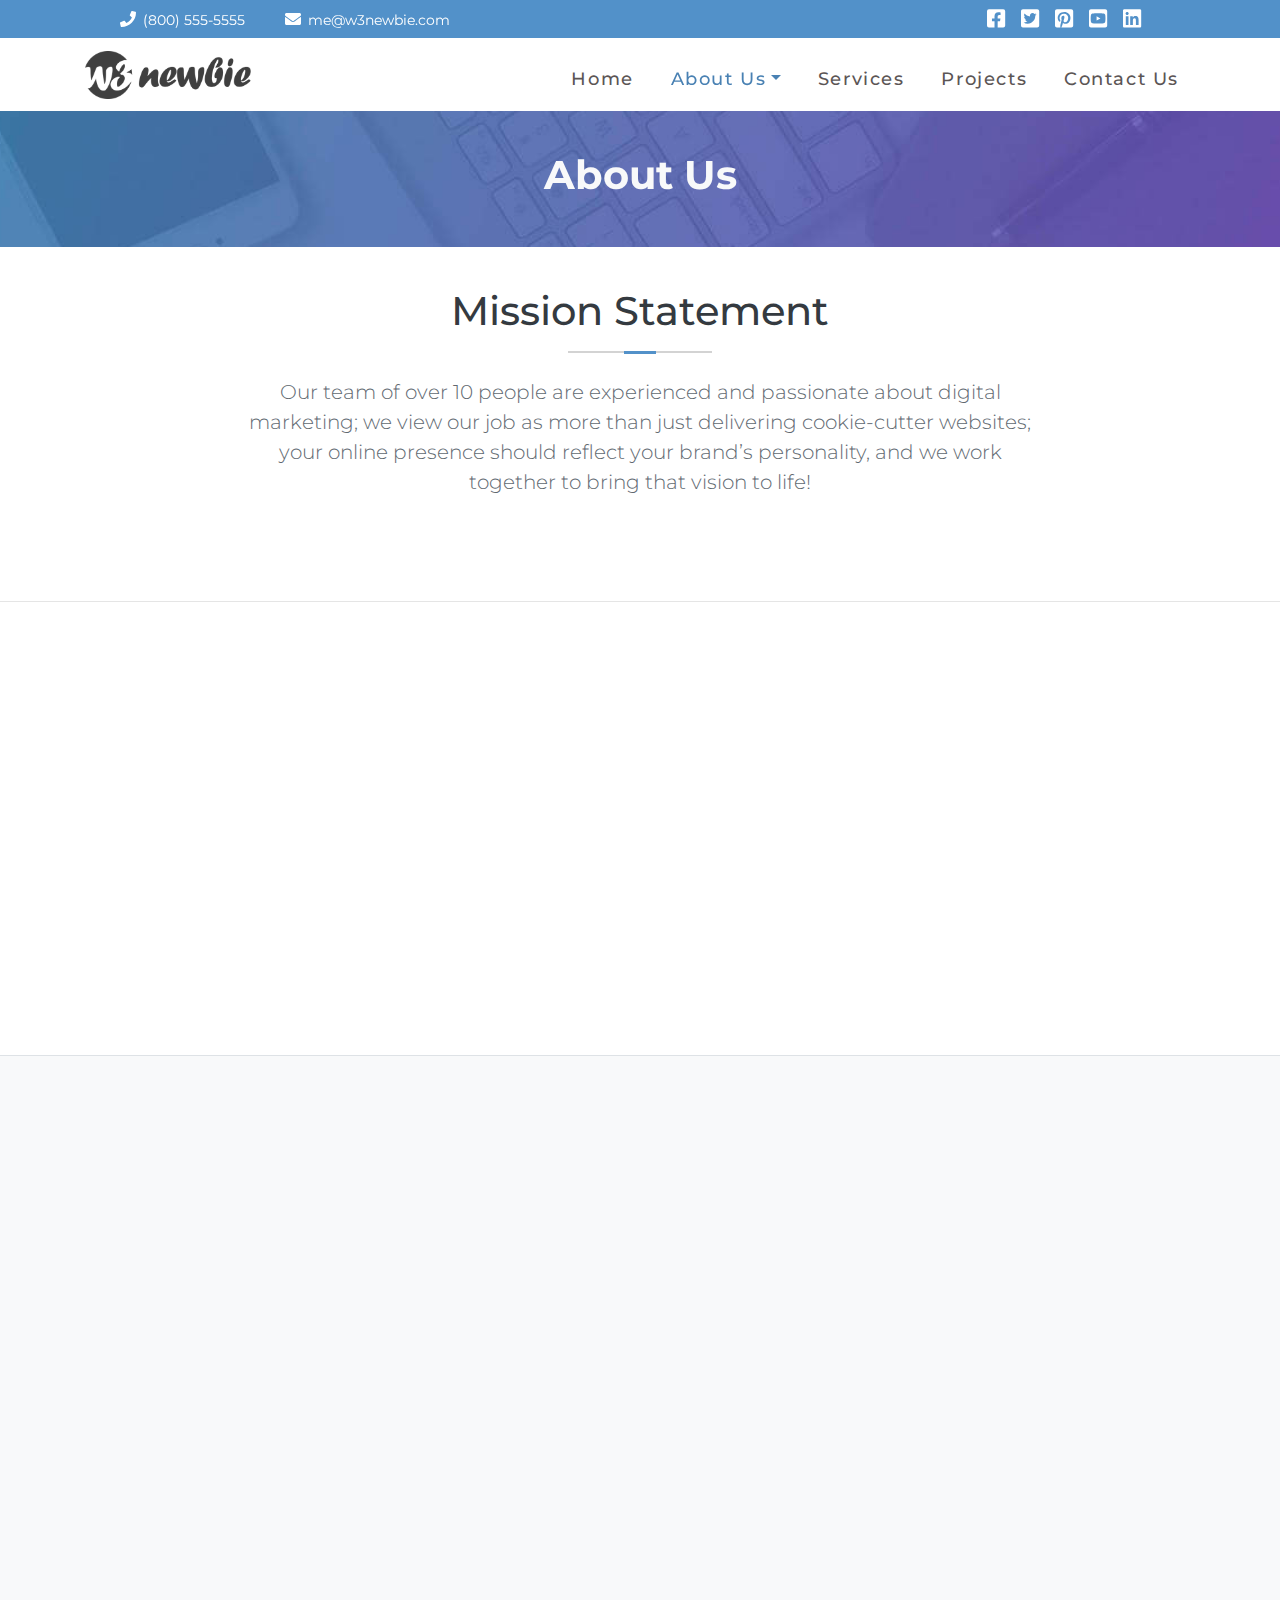
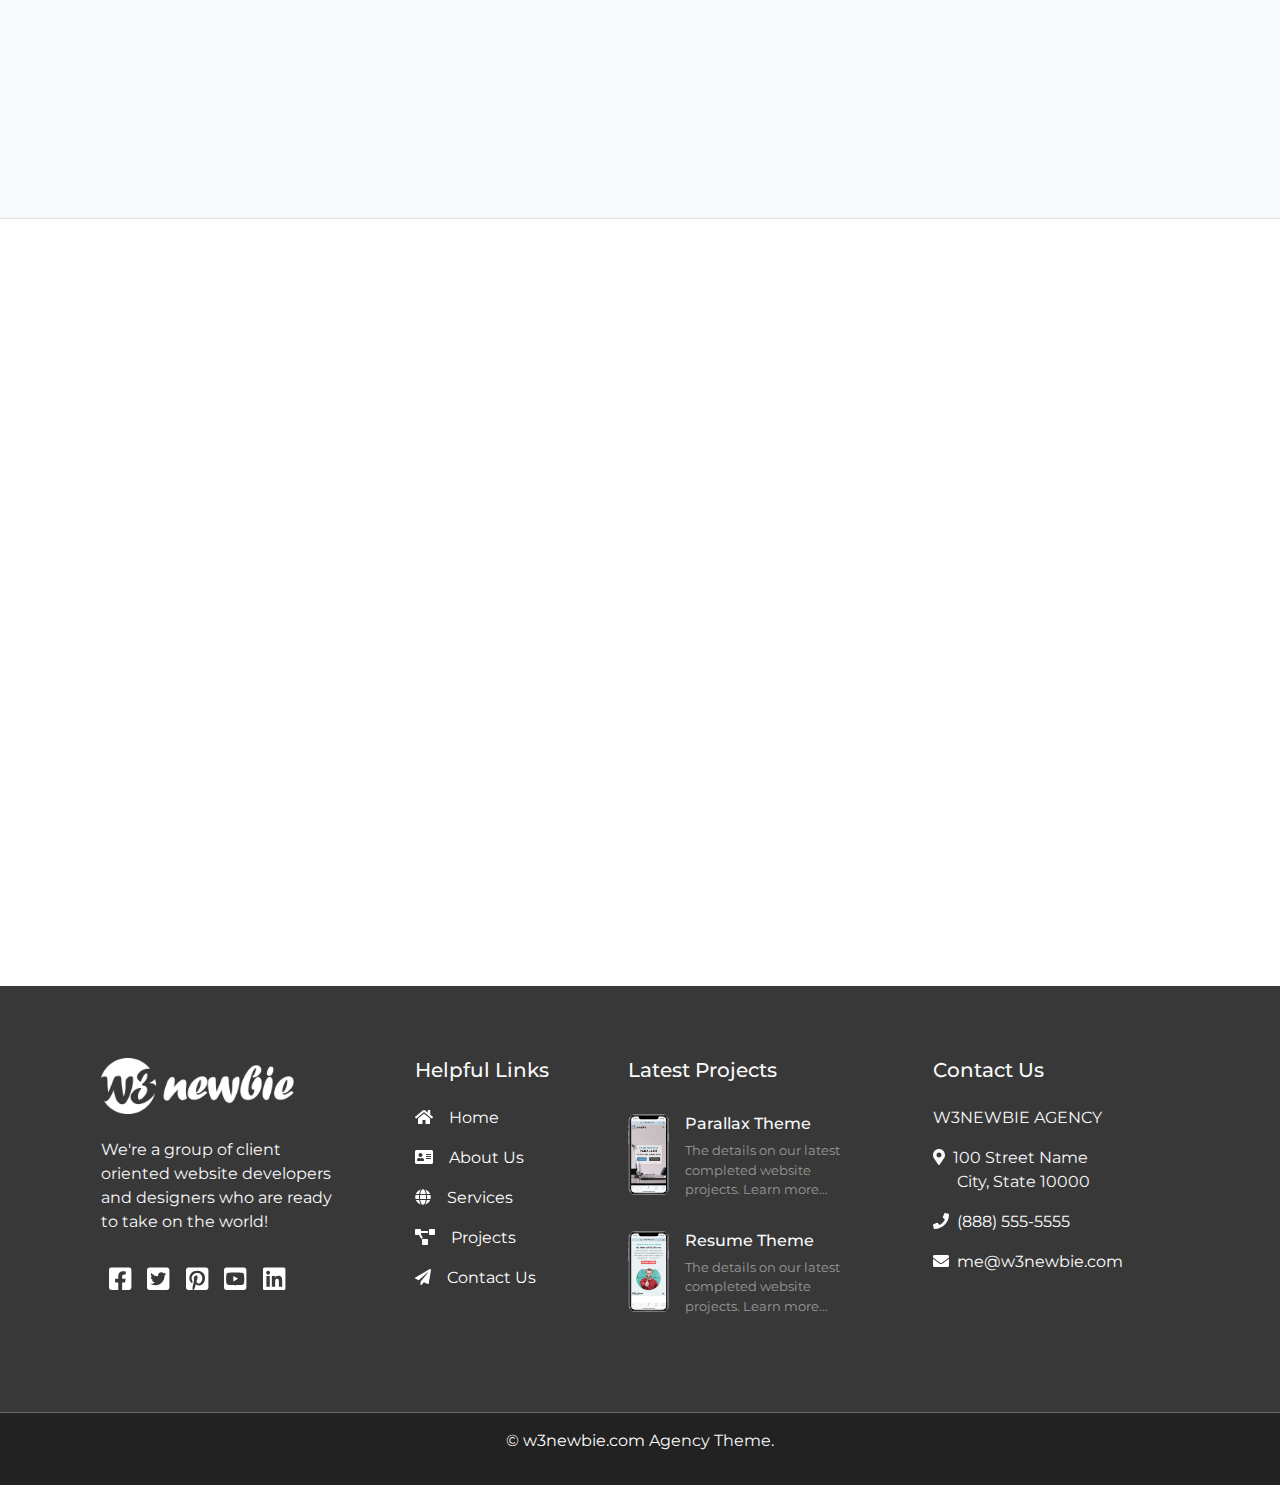
<file: about.html>
<!DOCTYPE html>
<html lang="en">
<head>
	<meta charset="UTF-8">
	<meta name="viewport" content="width=device-width, initial-scale=1.0, viewport-fit=cover">
   <meta http-equiv="X-UA-Compatible" content="ie=edge">
	<title>About Us | The Agency Theme</title>
	<meta name="description" content="">
	<meta name="keywords" content="">
	<meta name="author" content="w3newbie.com">
	<link rel="shortcut icon" href="img/logos/favicon.ico">
	<!-- Bootstrap CSS -->
	<link rel="stylesheet" href="css/bootstrap.min.css">
	<!-- Style CSS -->
	<link rel="stylesheet" href="css/style.css">
	<!-- Animate.css -->
	<link rel="stylesheet" href="css/animate.min.css">
	<!-- Owl Carousel Min-->
	<link rel="stylesheet" href="css/owl.carousel.min.css">
	<!-- Magnific Popup -->
	<link rel="stylesheet" href="css/magnific-popup.min.css">
	<!-- Google Fonts https://fonts.google.com/ "%7C" replaces "|" for w3c validation -->
	<link href="https://fonts.googleapis.com/css?family=Montserrat:300,400,500,700&display=swap" rel="stylesheet">
</head>
<body>

	<!-- Start Header -->
	<header id="home"> <!-- sticky-top fixed-top -->
		<!-- Top Bar -->
		<div class="top-bar">
			<div class="container">
				<div class="row">

					<div class="d-none d-sm-block col-sm-5 col-md-4 col-lg-3 col-xl-2 text-center">
						<a href="tel:+18885555555">
							<i class="fas fa-phone"></i>
							<p>(800) 555-5555</p>
						</a>
					</div>

					<div class="d-none d-md-block col-md-4 col-lg-3 col-xl-2 text-center">
						<a href="mailto:me@w3newbie.com">
							<i class="fas fa-envelope"></i>
							<p>me@w3newbie.com</p>
						</a>
					</div>

					<div class="d-none d-lg-block col-lg-3 col-xl-5">
					</div>

					<div class="col-sm-6 col-md-4 col-lg-3 col-xl-3">
						<div class="social-wrap mx-auto">
							<ul class="social">
								<li><a href="https://facebook.com/w3newbie/" target="_blank"><i class="fab fa-facebook-square"></i></a></li>
								<li><a href="https://twitter.com/drewoncue" target="_blank"><i class="fab fa-twitter-square"></i></a></li>
								<li><a href="https://pinterest.com/w3newbie/" target="_blank"><i class="fab fa-pinterest-square"></i></a></li>
								<li><a href="https://youtube.com/drewoncue" target="_blank"><i class="fab fa-youtube-square"></i></a></li>
								<li><a href="https://linkedin.com" target="_blank"><i class="fab fa-linkedin"></i></a></li>
							</ul>
						</div>
					</div>

				</div> <!-- End Row -->
			</div> <!-- End Container -->
		</div> <!-- End Top Bar -->

		<!--- Navigation -->
		<nav class="navbar navbar-expand-lg">
			<div class="container">
		
				<a class="navbar-brand" href="index.html"><img src="img/logos/logo.png" alt=""></a>
		
				<button class="navbar-toggler" type="button" data-toggle="collapse" data-target="#navbarResponsive">
					<span class="custom-toggler-icon"><i class="fas fa-bars"></i></span>
				</button>
		
				<div class="collapse navbar-collapse" id="navbarResponsive">
					<ul class="navbar-nav ml-auto">
		
						<li class="nav-item">
							<a class="nav-link" href="index.html">Home</a>
						</li>
		
						<li class="nav-item dropdown">
							<a class="nav-link active dropdown-toggle" data-toggle="dropdown" href="about.html" id="dropdown1" aria-haspopup="true" aria-expanded="false">About Us</a>
							<ul class="first dropdown-menu" aria-labelledby="dropdown1">
								<li><a class="dropdown-item" href="blog.html">Our Blog</a></li>
								<li><a class="dropdown-item" href="#">Link 2</a></li>
								<li class="dropdown-submenu">
									<a id="dropdownMenu2" href="#" role="button" data-toggle="dropdown" aria-haspopup="true" aria-expanded="false" class="dropdown-item dropdown-toggle">Link 3</a>
									<ul aria-labelledby="dropdownMenu2" class="dropdown-menu border-0">
											<li>
												<a tabindex="-1" href="#" class="dropdown-item">Link 4</a>
											</li>
									</ul>
								</li>
							</ul>
						</li>
		
						<li class="nav-item">
							<a class="nav-link" href="services.html">Services</a>
						</li>
		
						<li class="nav-item">
							<a class="nav-link" href="projects.html">Projects</a>
						</li>
		
						<li class="nav-item">
							<a class="nav-link" href="contact.html">Contact Us</a>
						</li>
		
					</ul>
				</div> <!-- End Collapse -->
		
			</div> <!-- End Container -->
		</nav> <!-- End Navigation -->

	</header> <!-- End Header -->

	<!--- Start Fixed Background IMG -->
	<div class="fixed-background">
		<div class="row fixed-breadcrumbs text-light py-1 py-md-4">

			<!---Start Animation -->
			<div class="container">
				<div class="os-animation" data-animation="animate__animated animate__fadeInUp">
					<div class="row text-center justify-content-center light-text">
						<div class="col-md-10 col-lg-8 col-xl-7">
							<h1 class="font-weight-bold">About Us</h1>
						</div>
					</div>
				</div>
			</div>
			<!--- End Animation -->

		</div> <!--- End Row Fixed -->

		<div class="fixed-wrap">
			<div id="fixed" class="bread about">
			</div>
		</div>

	</div> <!--- End Fixed Background -->

	<!-- Start Main Wrapper -->
	<div class="main-wrapper">

		<!--- Mission Statement Title -->
		<div class="container py-4">
			<div class="os-animation" data-animation="animate__animated animate__fadeInUp">
				<div class="row text-center justify-content-center">

					<div class="col-lg-10 col-xl-9">
						<h1 class="text-dark">Mission Statement</h1>
						<div class="title-underline"></div>
						<p class="lead">Our team of over 10 people are experienced and passionate about digital marketing; we view our job as more than just delivering cookie-cutter websites; your online presence should reflect your brand’s personality, and we work together to bring that vision to life!</p>
					</div>

				</div> <!-- End Row -->
			</div> <!-- End Animation -->
		</div> <!--- End Container -->

		<hr class="mt-5 mb-5">

		<!--- Start Container -->
		<div class="container mt-2 mb-4">
			<div class="row justify-content-center">

				<div class="col-lg-10 col-xl-5 my-auto">
					<div class="os-animation" data-animation="animate__animated animate__fadeInLeft">
						<h6 class="text-blue text-uppercase mb-3">The w3newbie Agency</h6>
						<h1 class="text-dark font-weight-bold mb-3">Our Humble Story</h1>
						<p class="mb-4">At our core is a collection of design and development solutions that represent everything your business needs to compete in the modern marketplace.</p>
						<p class="mb-4">At our core is a collection of design and development solutions.</p>
						<a class="btn btn-green btn-lg" href="projects.html">See Our Projects</a>
					</div>
				</div>

				<div class="col-lg-10 col-xl-7 px-0 p-lg-3">
					<div class="os-animation" data-animation="animate__animated animate__fadeInRight">
						<div class="wrapper-tube">
							<div class="embed-responsive embed-responsive-16by9">
								<iframe class="embed-responsive-item" src="https://www.youtube.com/embed/_DTFH4UPIfU" allowfullscreen></iframe>
							</div>
						</div>
					</div>
				</div>

			</div> <!--- End Row -->
		</div><!--- End Container -->

		<!-- Start BG Light -->
		<div class="bg-light pt-2 pb-2 border-top border-bottom">
			<!---Start Services Title -->
			<div class="container mt-5 mt-3">
				<div class="os-animation" data-animation="animate__animated animate__fadeInUp">
					<div class="row text-center justify-content-center">

						<div class="col-lg-10 col-xl-9">
							<h3 class="text-dark">Meet The Team</h3>
							<div class="title-underline"></div>
							<p class="lead">Get to know our super hero team members and what makes our developers and designers tick!</p>
						</div>

					</div> <!-- End Row -->
				</div> <!-- End Animation -->
			</div> <!--- End Container -->

			<!-- Start Logo Carousel -->
			<div id="team-carousel">
				<div class="container mt-2 text-center">
					<div class="os-animation" data-animation="animate__animated animate__fadeInUp">
						<div class="carousel-wrap">
							<div class="owl-carousel">

								<div class="item card text-center">
									<div class="row">
										<div class="col-md-6 my-auto">
											<img src="img/about/team-1.jpg" class="card-img" alt="#">
										</div>
										<div class="col-md-6">
											<div class="card-body">
												<h5 class="text-dark font-weight-bold">Jess Oliver</h5>
												<p class="text-blue font-weight-bold">Founder, CEO</p>
												<p>12 Year Experience</p>
												<p>Has a dog named Bingo that loves swimming pools.</p>
												<a href="https://facebook.com/w3newbie/" target="_blank"><i class="fab fa-facebook-f"></i></a>
												<a href="https://twitter.com/drewoncue" target="_blank"><i class="fab fa-twitter"></i></a>
												<a href="https://instagram.com/drew_ryan_/" target="_blank"><i class="fab fa-instagram"></i></a>
												<a href="https://linkedin.com" target="_blank"><i class="fab fa-linkedin"></i></a>
											</div>
										</div>
									</div>
								</div>

								<div class="card text-center">
									<div class="row">
										<div class="col-md-6 my-auto">
											<img src="img/about/team-2.jpg" class="card-img" alt="#">
										</div>
										<div class="col-md-6">
											<div class="card-body">
												<h5 class="text-dark font-weight-bold">Harold Slater</h5>
												<p class="text-blue font-weight-bold">Account Executive</p>
												<p>10 Year Experience</p>
												<p>Has a cat named Muffin that hates swimming pools.</p>
												<a href="https://facebook.com/w3newbie/" target="_blank"><i class="fab fa-facebook-f"></i></a>
												<a href="https://twitter.com/drewoncue" target="_blank"><i class="fab fa-twitter"></i></a>
												<a href="https://instagram.com/drew_ryan_/" target="_blank"><i class="fab fa-instagram"></i></a>
												<a href="https://linkedin.com" target="_blank"><i class="fab fa-linkedin"></i></a>
											</div>
										</div>
									</div>
								</div>

								<div class="card text-center">
									<div class="row">
										<div class="col-md-6 my-auto">
											<img src="img/about/team-3.jpg" class="card-img" alt="#">
										</div>
										<div class="col-md-6">
											<div class="card-body">
												<h5 class="text-dark font-weight-bold">Gabby Good</h5>
												<p class="text-blue font-weight-bold">Web Developer</p>
												<p>8 Year Experience</p>
												<p>Has a squirrel named Sandy that deep sea dives.</p>
												<a href="https://facebook.com/w3newbie/" target="_blank"><i class="fab fa-facebook-f"></i></a>
												<a href="https://twitter.com/drewoncue" target="_blank"><i class="fab fa-twitter"></i></a>
												<a href="https://instagram.com/drew_ryan_/" target="_blank"><i class="fab fa-instagram"></i></a>
												<a href="https://linkedin.com" target="_blank"><i class="fab fa-linkedin"></i></a>
											</div>
										</div>
									</div>
								</div>

								<div class="card text-center">
									<div class="row">
										<div class="col-md-6 my-auto">
											<img src="img/about/team-4.jpg" class="card-img" alt="#">
										</div>
										<div class="col-md-6">
											<div class="card-body">
												<h5 class="text-dark font-weight-bold">Ronny Lamb</h5>
												<p class="text-blue font-weight-bold">SEO Specialist</p>
												<p>6 Year Experience</p>
												<p>Has a turtle named Franklin that rides a BMX.</p>
												<a href="https://facebook.com/w3newbie/" target="_blank"><i class="fab fa-facebook-f"></i></a>
												<a href="https://twitter.com/drewoncue" target="_blank"><i class="fab fa-twitter"></i></a>
												<a href="https://instagram.com/drew_ryan_/" target="_blank"><i class="fab fa-instagram"></i></a>
												<a href="https://linkedin.com" target="_blank"><i class="fab fa-linkedin"></i></a>
											</div>
										</div>
									</div>
								</div>


							</div> <!--- End Owl Carousel -->
						</div> <!--- End Carousel Wrap -->
					</div> <!-- End Animation -->
				</div> <!--- End Container -->
			</div> <!--- End Team Carousel -->
		</div> <!-- End BG Light -->

		<div class="container mt-5 mt-3">
			<div class="os-animation" data-animation="animate__animated animate__fadeInUp">
				<div class="row text-center justify-content-center">

					<div class="col-lg-10 col-xl-9">
						<h3 class="text-dark">Our Latest Blog Posts</h3>
						<div class="title-underline"></div>
					</div>

				</div> <!-- End Row -->
			</div> <!-- End Animation -->
		</div> <!--- End Container -->

		<!-- Start Blog Posts Two Column Section -->
		<div class="container pb-2">
			<div class="os-animation" data-animation="animate__animated animate__fadeInUp">
				<div class="row pt-2">

					<div class="col-lg-7">

						<div class="row pb-3">
							<h4 class="text-dark">Who Impressed At Bring Your Dog To Work Day</h4>
							<div class="col-sm-6">
									<a class="opacity" href="#"><img src="img/about/dog.jpg" alt=""></a>
							</div>
							<div class="col-sm-6">
								<p class="text-blue">September 30th, 2020</p>
								<p class="text-justify">Bring your dog to work day is a corporate ball to us and we rated the best dressed...</p>
								<a class="btn btn-blue btn-sm float-right mt-0" href="blog.html">Read More...</a>
							</div>
						</div>

						<div class="row pb-3">
							<h4 class="text-dark">What We Learned At The Company Beach Week</h4>
							<div class="col-sm-6">
								<a class="opacity" href="#"><img src="img/about/beach.jpg" alt=""></a>
							</div>
							<div class="col-sm-6">
								<p class="text-blue">August 25th, 2020</p>
								<p class="text-justify">How much can you learn about helping customers while spending time on the beach? Let's find out...</p>
								<a class="btn btn-blue btn-sm float-right mt-0" href="blog.html">Read More...</a>
							</div>
						</div>

					</div>

					<div class="col-lg-5">
						<h4 class="text-dark">Video: The Best Design Agency?</h4>
						<a class="opacity" href="blog.html"><img src="img/about/agency.jpg" alt="#"></a>
						<p class="text-blue pt-3">June 23rd, 2020</p>
						<p>Are we the best design agency in the tr-state area? We took a poll with our customers recently that have worked with other agencies to find the answer to our question...</p>
						<a class="btn btn-outline-dark btn-sm float-right mt-0" href="blog.html">Read More...</a>
					</div>

				</div> <!-- End Row -->
			</div> <!-- End Animation -->
		</div> <!-- End Blog Posts Two Column Section -->

	</div><!-- End Main Wrapper -->

	<!-- Start Footer -->
	<footer>
		<div class="container">
			<div class="row text-light pt-3 justify-content-between">

				<div class="col-md-5 col-lg-3">
					<img class="logo" src="img/logos/logo-white.png" alt="">
					<p>We're a group of client oriented website developers and designers who are ready to take on the world!</p>
					<div class="footer-social-wrap float-left pt-3">
						<ul class="social">
							<li><a href="https://facebook.com/w3newbie/" target="_blank"><i class="fab fa-facebook-square"></i></a></li>
							<li><a href="https://twitter.com/drewoncue" target="_blank"><i class="fab fa-twitter-square"></i></a></li>
							<li><a href="https://pinterest.com/w3newbie/" target="_blank"><i class="fab fa-pinterest-square"></i></a></li>
							<li><a href="https://youtube.com/drewoncue" target="_blank"><i class="fab fa-youtube-square"></i></a></li>
							<li><a href="https://linkedin.com" target="_blank"><i class="fab fa-linkedin"></i></a></li>
						</ul>
					</div>
				</div>

				<div class="col-md-5 col-lg-2 mt-md-4 ml-md-2 social text-md-right text-lg-left">
					<h5 class="pb-3">Helpful Links</h5>
					<p class="footer-links"><a href="index.html"><i class="fas fa-home mr-3"></i>Home</a></p>
					<p class="footer-links"><a href="about.html"><i class="fas fa-address-card mr-3"></i>About Us</a></p>
					<p class="footer-links"><a href="services.html"><i class="fas fa-globe mr-3"></i>Services</a></p>
					<p class="footer-links"><a href="projects.html"><i class="fas fa-project-diagram mr-3"></i>Projects</a></p>
					<p class="footer-links"><a href="contact.html"><i class="fas fa-paper-plane mr-3"></i>Contact Us</a></p>
				</div>

				<div class="col-md-5 col-lg-3 mt-md-4">
					<h5 class="pb-2">Latest Projects</h5>
					<div class="row footer-projects">
						<div class="col-2 mx-auto px-0">
							<img src="img/projects/parallax-iphone.png" alt="">
						</div>
						<div class="col-10 mb-0 pb-0">
							<h6>Parallax Theme</h6>
							<a href="projects.html"><p>The details on our latest completed website projects. Learn more...</p></a>
						</div>
					</div>
					<div class="row footer-projects">
						<div class="col-2 mx-auto px-0">
							<img src="img/projects/resume-iphone.png" alt="">
						</div>
						<div class="col-10">
							<h6>Resume Theme</h6>
							<a href="projects.html"><p>The details on our latest completed website projects. Learn more...</p></a>
						</div>
					</div>
				</div>

				<div class="col-md-5 col-lg-3 mt-md-4 text-md-right text-lg-left">
					<h5 class="pb-3">Contact Us</h5>
					<p class="text-uppercase">w3newbie Agency</p>
					<p><i class="fas fa-map-marker-alt mr-2"></i>100 Street Name<br/>
						<span class="ml-4"> City, State 10000</span></p>
					<p><a href="tel:+18885555555"><i class="fas fa-phone mr-2"></i>(888) 555-5555</a></p>
					<p><a href="mailto:me@w3newbie.com"><i class="fas fa-envelope mr-2"></i>me@w3newbie.com</a></p>
				</div>

			</div> <!--- End Row -->
		</div> <!-- End Container -->
	</footer> <!--- End Footer -->

	<!-- Start Socket -->
	<div class="socket text-light text-center py-3">
		<p class="">&copy; <a href="https://w3newbie.com" target="_blank">w3newbie.com</a> Agency Theme.</p>
	</div>
	<!-- End Socket -->

	<!--- Top Scroll -->
	<a href="#home" class="top-scroll">
		<i class="fas fa-angle-up"></i>
	</a>
	<!--- End Top Scroll -->

	<!--- Script Source Files -->

	<!-- jQuery -->
	<script src="js/jquery-3.5.1.min.js"></script>
	<!-- Bootstrap JS -->
	<script src="js/bootstrap.min.js"></script>
	<!-- Popper JS -->
	<script src="js/popper.min.js"></script>
	<!-- Font Awesome -->
	<script src="js/all.min.js"></script>
	<!-- Plugins JS -->
	<script src="js/plugins.js"></script>
	<!-- Waypoints -->
	<script src="js/jquery.waypoints.min.js"></script>
	<!-- Owl Carousel -->
	<script src="js/owl.carousel.min.js"></script>
	<!-- Magnific Popup -->
	<script src="js/jquery.magnific-popup.min.js"></script>

	<!--- End Script Source Files -->
</body>
</html>
</file>
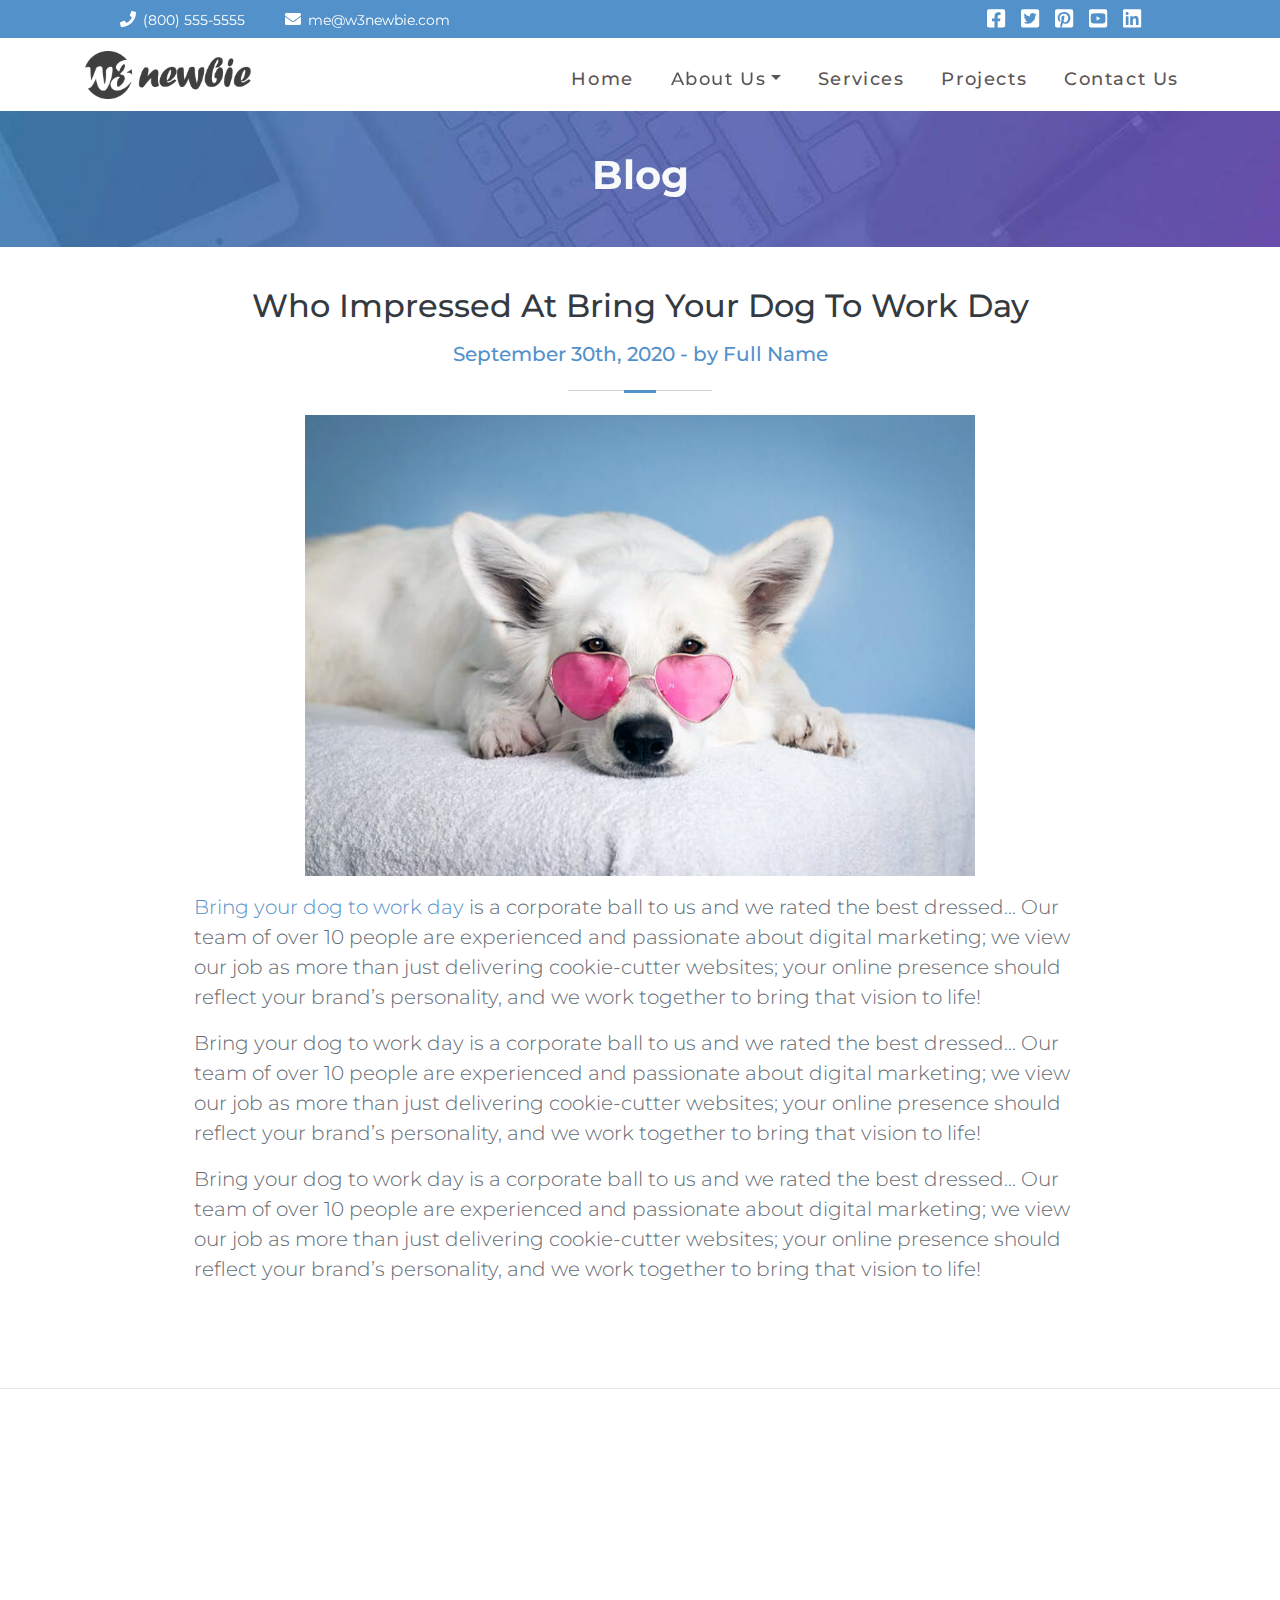
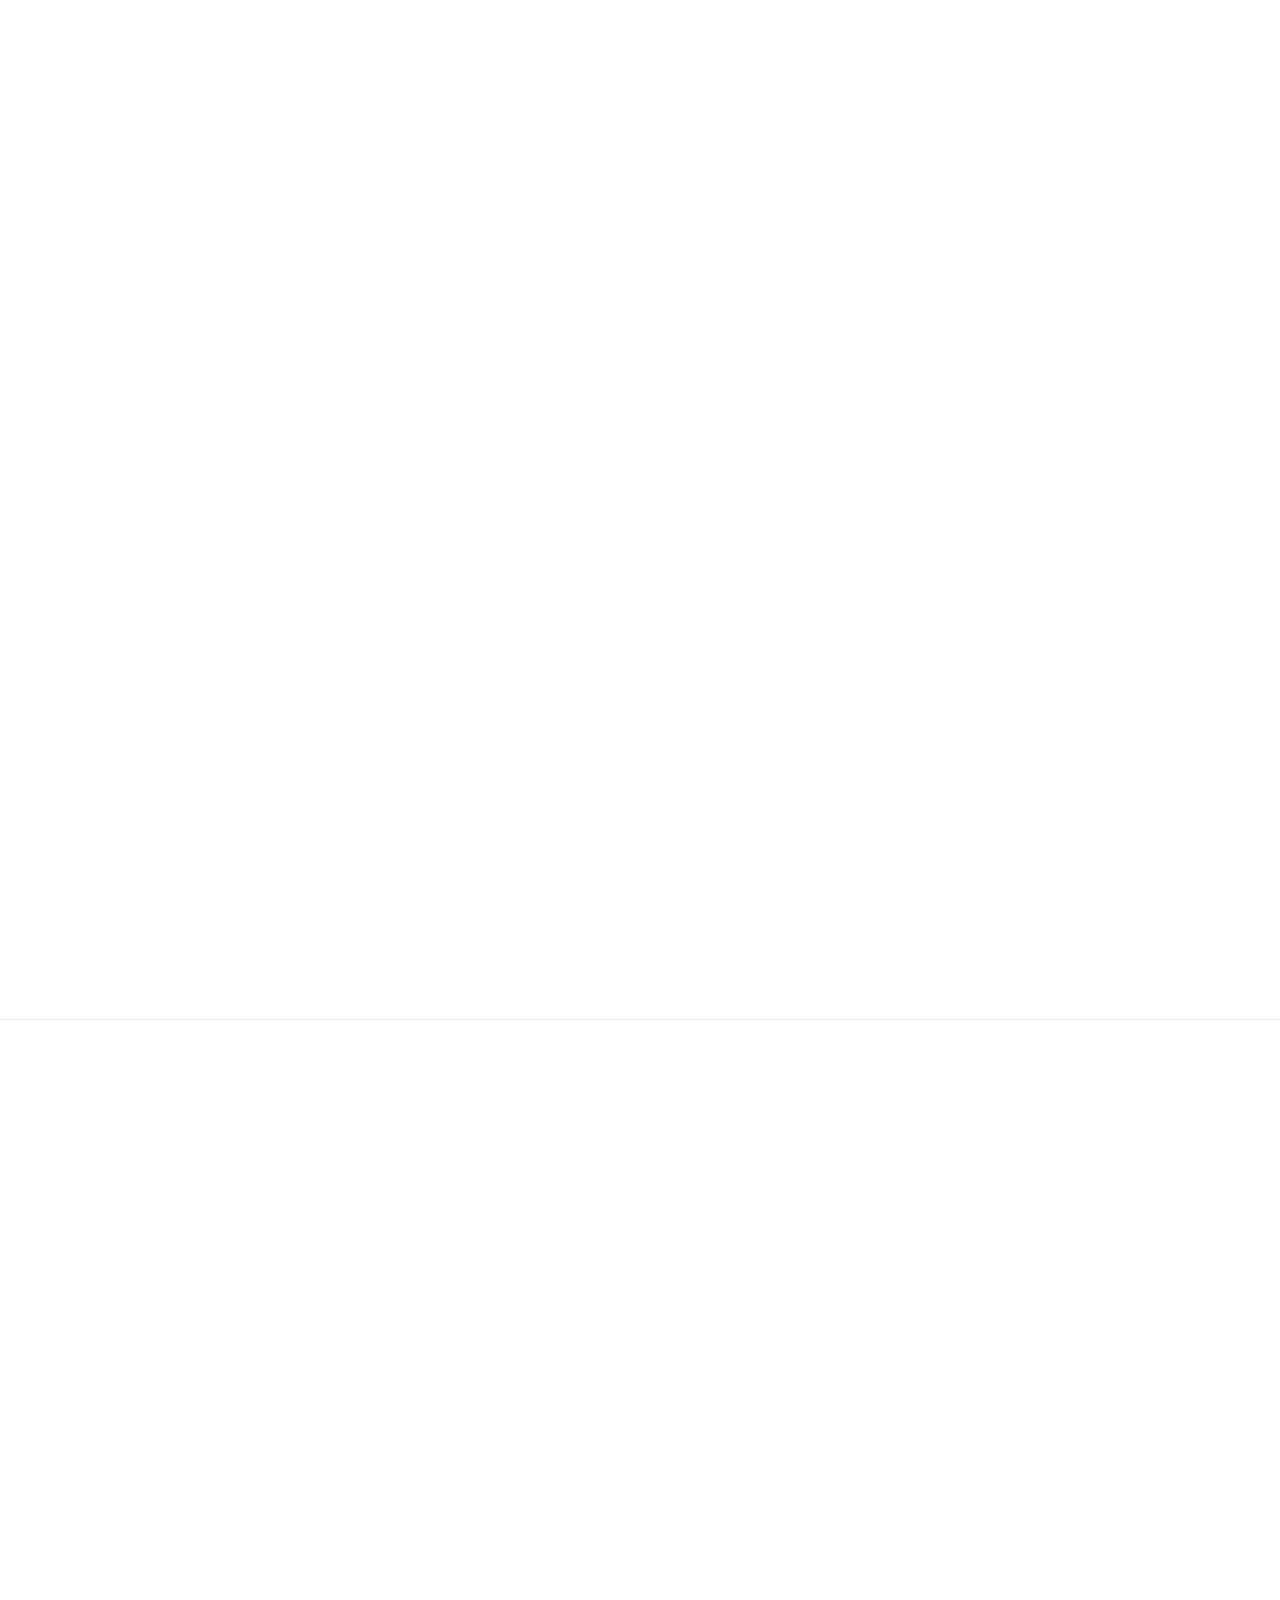
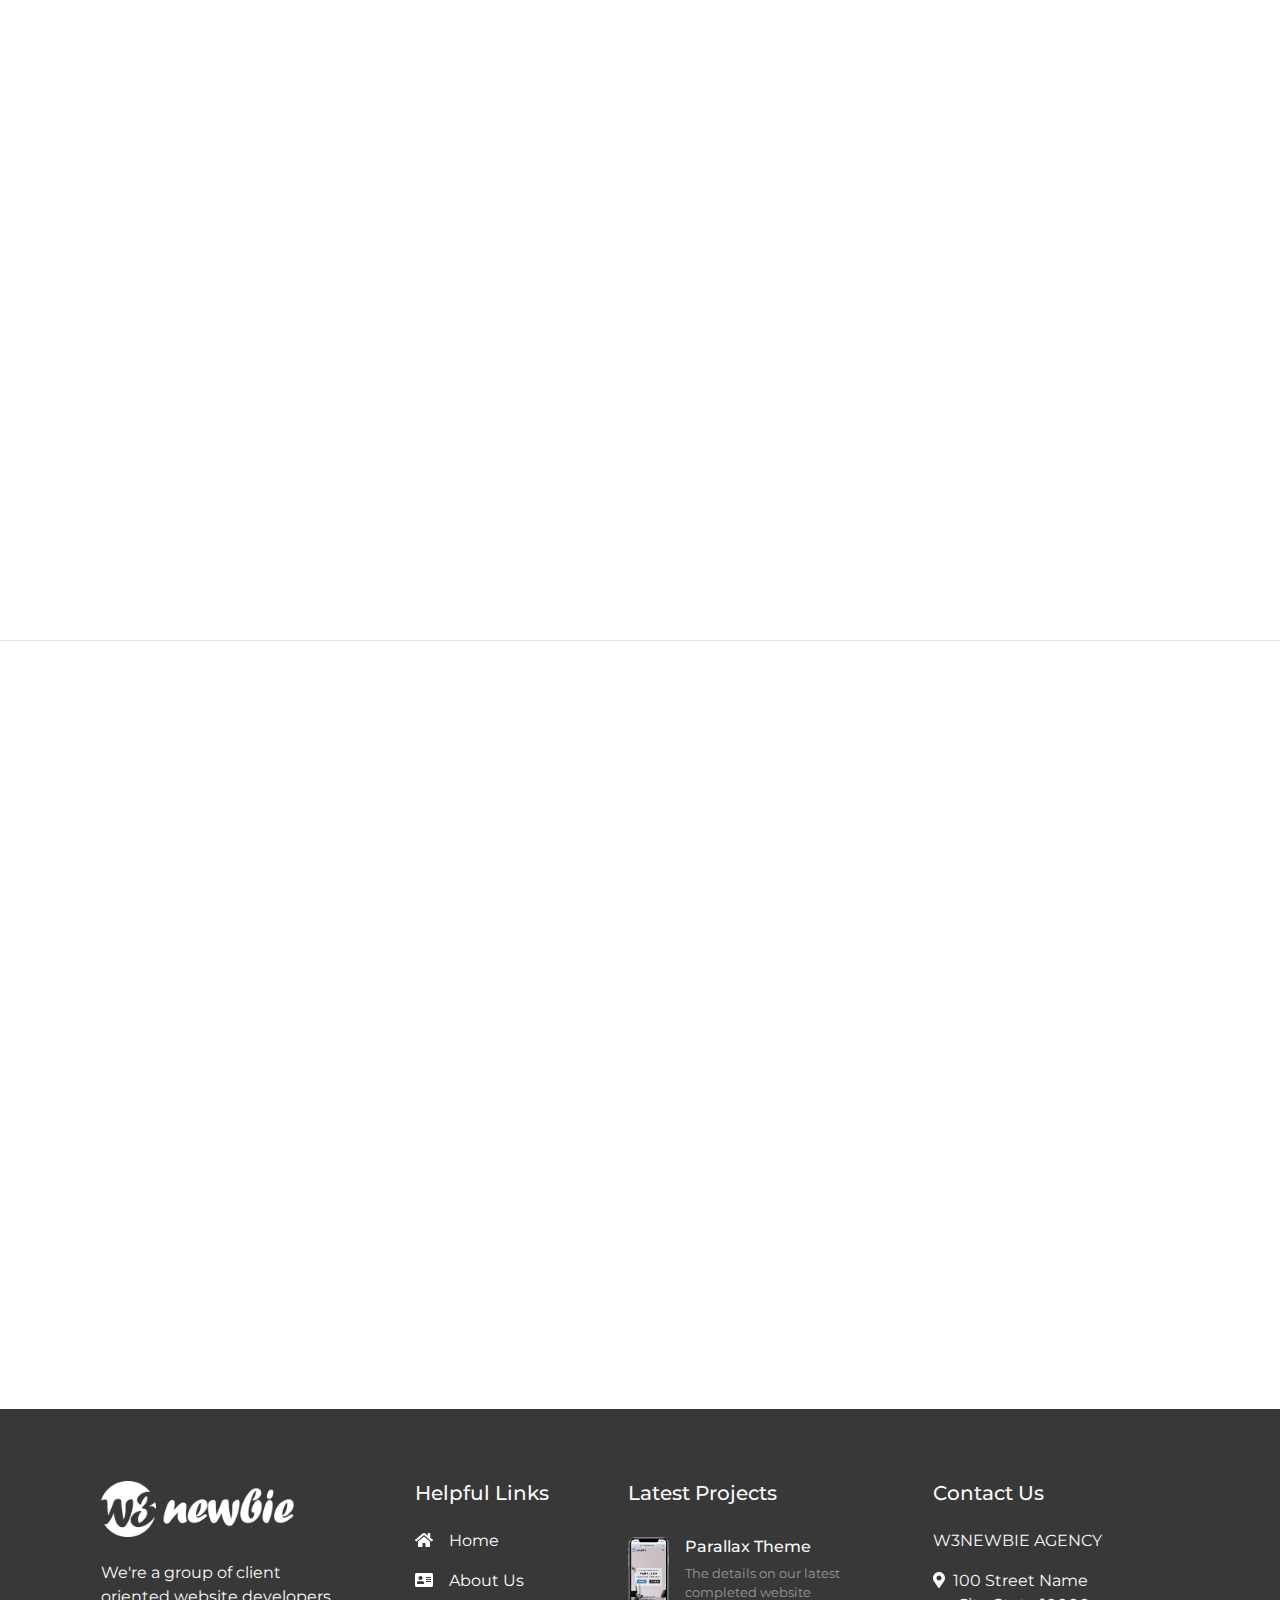
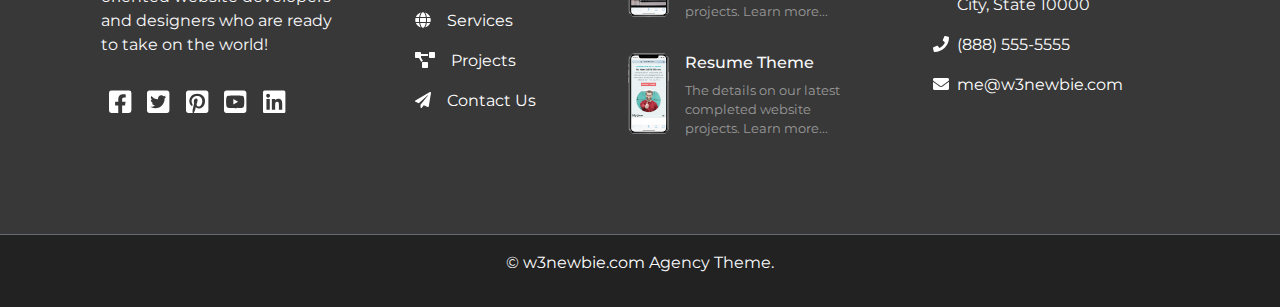
<file: blog.html>
<!DOCTYPE html>
<html lang="en">
<head>
	<meta charset="UTF-8">
	<meta name="viewport" content="width=device-width, initial-scale=1.0, viewport-fit=cover">
   <meta http-equiv="X-UA-Compatible" content="ie=edge">
	<title>Blog Posts | The Agency Theme</title>
	<meta name="description" content="">
	<meta name="keywords" content="">
	<meta name="author" content="w3newbie.com">
	<link rel="shortcut icon" href="img/logos/favicon.ico">
	<!-- Bootstrap CSS -->
	<link rel="stylesheet" href="css/bootstrap.min.css">
	<!-- Style CSS -->
	<link rel="stylesheet" href="css/style.css">
	<!-- Animate.css -->
	<link rel="stylesheet" href="css/animate.min.css">
	<!-- Owl Carousel Min-->
	<link rel="stylesheet" href="css/owl.carousel.min.css">
	<!-- Magnific Popup -->
	<link rel="stylesheet" href="css/magnific-popup.min.css">
	<!-- Google Fonts https://fonts.google.com/ "%7C" replaces "|" for w3c validation -->
	<link href="https://fonts.googleapis.com/css?family=Montserrat:300,400,500,700&display=swap" rel="stylesheet">
</head>
<body>

	<!-- Start Header -->
	<header id="home"> <!-- sticky-top fixed-top -->
		<!-- Top Bar -->
		<div class="top-bar">
			<div class="container">
				<div class="row">

					<div class="d-none d-sm-block col-sm-5 col-md-4 col-lg-3 col-xl-2 text-center">
						<a href="tel:+18885555555">
							<i class="fas fa-phone"></i>
							<p>(800) 555-5555</p>
						</a>
					</div>

					<div class="d-none d-md-block col-md-4 col-lg-3 col-xl-2 text-center">
						<a href="mailto:me@w3newbie.com">
							<i class="fas fa-envelope"></i>
							<p>me@w3newbie.com</p>
						</a>
					</div>

					<div class="d-none d-lg-block col-lg-3 col-xl-5">
					</div>

					<div class="col-sm-6 col-md-4 col-lg-3 col-xl-3">
						<div class="social-wrap mx-auto">
							<ul class="social">
								<li><a href="https://facebook.com/w3newbie/" target="_blank"><i class="fab fa-facebook-square"></i></a></li>
								<li><a href="https://twitter.com/drewoncue" target="_blank"><i class="fab fa-twitter-square"></i></a></li>
								<li><a href="https://pinterest.com/w3newbie/" target="_blank"><i class="fab fa-pinterest-square"></i></a></li>
								<li><a href="https://youtube.com/drewoncue" target="_blank"><i class="fab fa-youtube-square"></i></a></li>
								<li><a href="https://linkedin.com" target="_blank"><i class="fab fa-linkedin"></i></a></li>
							</ul>
						</div>
					</div>

				</div> <!-- End Row -->
			</div> <!-- End Container -->
		</div> <!-- End Top Bar -->

		<!--- Navigation -->
		<nav class="navbar navbar-expand-lg">
			<div class="container">
		
				<a class="navbar-brand" href="index.html"><img src="img/logos/logo.png" alt=""></a>
		
				<button class="navbar-toggler" type="button" data-toggle="collapse" data-target="#navbarResponsive">
					<span class="custom-toggler-icon"><i class="fas fa-bars"></i></span>
				</button>
		
				<div class="collapse navbar-collapse" id="navbarResponsive">
					<ul class="navbar-nav ml-auto">
		
						<li class="nav-item">
							<a class="nav-link" href="index.html">Home</a>
						</li>
		
						<li class="nav-item dropdown">
							<a class="nav-link dropdown-toggle" data-toggle="dropdown" href="about.html" id="dropdown1" aria-haspopup="true" aria-expanded="false">About Us</a>
							<ul class="first dropdown-menu" aria-labelledby="dropdown1">
								<li><a class="dropdown-item active" href="blog.html">Our Blog</a></li>
								<li><a class="dropdown-item" href="#">Link 2</a></li>
								<li class="dropdown-submenu">
									<a id="dropdownMenu2" href="#" role="button" data-toggle="dropdown" aria-haspopup="true" aria-expanded="false" class="dropdown-item dropdown-toggle">Link 3</a>
									<ul aria-labelledby="dropdownMenu2" class="dropdown-menu border-0">
											<li>
												<a tabindex="-1" href="#" class="dropdown-item">Link 4</a>
											</li>
									</ul>
								</li>
							</ul>
						</li>
		
						<li class="nav-item">
							<a class="nav-link" href="services.html">Services</a>
						</li>
		
						<li class="nav-item">
							<a class="nav-link" href="projects.html">Projects</a>
						</li>
		
						<li class="nav-item">
							<a class="nav-link" href="contact.html">Contact Us</a>
						</li>
		
					</ul>
				</div> <!-- End Collapse -->
		
			</div> <!-- End Container -->
		</nav> <!-- End Navigation -->

	</header> <!-- End Header -->

	<!--- Start Fixed Background IMG -->
	<div class="fixed-background">
		<div class="row fixed-breadcrumbs text-light py-1 py-md-4">

			<!---Start Animation -->
			<div class="container">
				<div class="os-animation" data-animation="animate__animated animate__fadeInUp">
					<div class="row text-center justify-content-center light-text">
						<div class="col-md-10 col-lg-8 col-xl-7">
							<h1 class="font-weight-bold">Blog</h1>
						</div>
					</div>
				</div>
			</div>
			<!--- End Animation -->

		</div> <!--- End Row Fixed -->

		<div class="fixed-wrap">
			<div id="fixed" class="bread about">
			</div>
		</div>

	</div> <!--- End Fixed Background -->

	<!-- Start Main Wrapper -->
	<div class="main-wrapper">

		<!--- Blog Post -->
		<div class="container py-4">
			<div class="os-animation" data-animation="animate__animated animate__fadeInUp">
				<div class="row text-center justify-content-center">

					<div class="col-lg-9 col-xl-10">
						<h2 class="text-dark">Who Impressed At Bring Your Dog To Work Day</h2>
						<h5 class="text-blue py-2">September 30th, 2020 - by Full Name</h5>
						<div class="title-underline"></div>
						<img class="w-75" src="img/about/dog.jpg" alt="">
						<p class="lead pt-3 text-left"><span class="text-blue">Bring your dog to work day</span> is a corporate ball to us and we rated the best dressed... Our team of over 10 people are experienced and passionate about digital marketing; we view our job as more than just delivering cookie-cutter websites; your online presence should reflect your brand’s personality, and we work together to bring that vision to life!</p>
						<p class="lead text-left">Bring your dog to work day is a corporate ball to us and we rated the best dressed... Our team of over 10 people are experienced and passionate about digital marketing; we view our job as more than just delivering cookie-cutter websites; your online presence should reflect your brand’s personality, and we work together to bring that vision to life!</p>
						<p class="lead text-left">Bring your dog to work day is a corporate ball to us and we rated the best dressed... Our team of over 10 people are experienced and passionate about digital marketing; we view our job as more than just delivering cookie-cutter websites; your online presence should reflect your brand’s personality, and we work together to bring that vision to life!</p>
					</div>

				</div> <!-- End Row -->
			</div> <!-- End Animation -->
		</div> <!--- End Blog Post -->

		<hr class="my-5">

		<!--- Blog Post -->
		<div class="container my-4">
			<div class="os-animation" data-animation="animate__animated animate__fadeInUp">
				<div class="row text-center justify-content-center">

					<div class="col-lg-9 col-xl-10">
						<h2 class="text-dark">What We Learned At The Company Beach Week</h2>
						<h5 class="text-blue py-2">August 25th, 2020 - by Full Name</h5>
						<div class="title-underline"></div>
						<img class="w-75" src="img/about/beach.jpg" alt="">
						<p class="lead pt-3 text-left"><span class="text-blue">How much can you learn</span> about helping customers while spending time on the beach? Let's find out... Our team of over 10 people are experienced and passionate about digital marketing; we view our job as more than just delivering cookie-cutter websites; your online presence should reflect your brand’s personality, and we work together to bring that vision to life!</p>
						<p class="lead text-left">How much can you learn about helping customers while spending time on the beach? Let's find out... Our team of over 10 people are experienced and passionate about digital marketing; we view our job as more than just delivering cookie-cutter websites; your online presence should reflect your brand’s personality, and we work together to bring that vision to life!</p>
						<p class="lead text-left">How much can you learn about helping customers while spending time on the beach? Let's find out... Our team of over 10 people are experienced and passionate about digital marketing; we view our job as more than just delivering cookie-cutter websites; your online presence should reflect your brand’s personality, and we work together to bring that vision to life!</p>
					</div>

				</div> <!-- End Row -->
			</div> <!-- End Animation -->
		</div> <!--- End Blog Post -->

		<hr class="my-5">

		<!--- Blog Post -->
		<div class="container my-4">
			<div class="os-animation" data-animation="animate__animated animate__fadeInUp">
				<div class="row text-center justify-content-center">

					<div class="col-lg-9 col-xl-10">
						<h2 class="text-dark">Video: The Best Design Agency?</h2>
						<h5 class="text-blue py-2">June 23th, 2020 - by Full Name</h5>
						<div class="title-underline"></div>
						<a class="magnificPop-video opacity" href="https://www.youtube.com/watch?v=_DTFH4UPIfU">
							<img src="img/about/agency.jpg" alt="">
						</a>
						<p class="lead pt-3 text-left"><span class="text-blue">Are we the best design agency in the tr-state area?</span> We took a poll with our customers recently that have worked with other agencies to find the answer to our question... Our team of over 10 people are experienced and passionate about digital marketing; we view our job as more than just delivering cookie-cutter websites; your online presence should reflect your brand’s personality, and we work together to bring that vision to life!</p>
						<p class="lead text-left">Are we the best design agency in the tr-state area? We took a poll with our customers recently that have worked with other agencies to find the answer to our question... Our team of over 10 people are experienced and passionate about digital marketing; we view our job as more than just delivering cookie-cutter websites; your online presence should reflect your brand’s personality, and we work together to bring that vision to life!</p>
						<p class="lead text-left">Are we the best design agency in the tr-state area? We took a poll with our customers recently that have worked with other agencies to find the answer to our question... Our team of over 10 people are experienced and passionate about digital marketing; we view our job as more than just delivering cookie-cutter websites; your online presence should reflect your brand’s personality, and we work together to bring that vision to life!</p>
					</div>

				</div> <!-- End Row -->
			</div> <!-- End Animation -->
		</div> <!--- End Blog Post -->

		<hr class="my-5">

		<div class="container mt-5 mt-3">
			<div class="os-animation" data-animation="animate__animated animate__fadeInUp">
				<div class="row text-center justify-content-center">

					<div class="col-lg-10 col-xl-9">
						<h3 class="text-dark">Our Latest Blog Posts</h3>
						<div class="title-underline"></div>
					</div>

				</div> <!-- End Row -->
			</div> <!-- End Animation -->
		</div> <!--- End Container -->


		<!-- Start Blog Posts Two Column Section -->
		<div class="container pb-2">
			<div class="os-animation" data-animation="animate__animated animate__fadeInUp">
				<div class="row pt-2">

					<div class="col-lg-7">

						<div class="row pb-3">
							<h4 class="text-dark">Who Impressed At Bring Your Dog To Work Day</h4>
							<div class="col-sm-6">
									<a class="opacity" href="#"><img src="img/about/dog.jpg" alt=""></a>
							</div>
							<div class="col-sm-6">
								<p class="text-blue">September 30th, 2020</p>
								<p class="text-justify">Bring your dog to work day is a corporate ball to us and we rated the best dressed...</p>
								<a class="btn btn-blue btn-sm float-right mt-0" href="blog.html">Read More...</a>
							</div>
						</div>

						<div class="row pb-3">
							<h4 class="text-dark">What We Learned At The Company Beach Week</h4>
							<div class="col-sm-6">
								<a class="opacity" href="#"><img src="img/about/beach.jpg" alt=""></a>
							</div>
							<div class="col-sm-6">
								<p class="text-blue">August 25th, 2020</p>
								<p class="text-justify">How much can you learn about helping customers while spending time on the beach? Let's find out...</p>
								<a class="btn btn-blue btn-sm float-right mt-0" href="blog.html">Read More...</a>
							</div>
						</div>

					</div>

					<div class="col-lg-5">
						<h4 class="text-dark">Video: The Best Design Agency?</h4>
						<a class="opacity" href="blog.html"><img src="img/about/agency.jpg" alt="#"></a>
						<p class="text-blue pt-3">June 23rd, 2020</p>
						<p>Are we the best design agency in the tr-state area? We took a poll with our customers recently that have worked with other agencies to find the answer to our question...</p>
						<a class="btn btn-outline-dark btn-sm float-right mt-0" href="blog.html">Read More...</a>
					</div>

				</div> <!-- End Row -->
			</div> <!-- End Animation -->
		</div> <!-- End Blog Posts Two Column Section -->

	</div><!-- End Main Wrapper -->

	<!-- Start Footer -->
	<footer>
		<div class="container">
			<div class="row text-light pt-3 justify-content-between">

				<div class="col-md-5 col-lg-3">
					<img class="logo" src="img/logos/logo-white.png" alt="">
					<p>We're a group of client oriented website developers and designers who are ready to take on the world!</p>
					<div class="footer-social-wrap float-left pt-3">
						<ul class="social">
							<li><a href="https://facebook.com/w3newbie/" target="_blank"><i class="fab fa-facebook-square"></i></a></li>
							<li><a href="https://twitter.com/drewoncue" target="_blank"><i class="fab fa-twitter-square"></i></a></li>
							<li><a href="https://pinterest.com/w3newbie/" target="_blank"><i class="fab fa-pinterest-square"></i></a></li>
							<li><a href="https://youtube.com/drewoncue" target="_blank"><i class="fab fa-youtube-square"></i></a></li>
							<li><a href="https://linkedin.com" target="_blank"><i class="fab fa-linkedin"></i></a></li>
						</ul>
					</div>
				</div>

				<div class="col-md-5 col-lg-2 mt-md-4 ml-md-2 social text-md-right text-lg-left">
					<h5 class="pb-3">Helpful Links</h5>
					<p class="footer-links"><a href="index.html"><i class="fas fa-home mr-3"></i>Home</a></p>
					<p class="footer-links"><a href="about.html"><i class="fas fa-address-card mr-3"></i>About Us</a></p>
					<p class="footer-links"><a href="services.html"><i class="fas fa-globe mr-3"></i>Services</a></p>
					<p class="footer-links"><a href="projects.html"><i class="fas fa-project-diagram mr-3"></i>Projects</a></p>
					<p class="footer-links"><a href="contact.html"><i class="fas fa-paper-plane mr-3"></i>Contact Us</a></p>
				</div>

				<div class="col-md-5 col-lg-3 mt-md-4">
					<h5 class="pb-2">Latest Projects</h5>
					<div class="row footer-projects">
						<div class="col-2 mx-auto px-0">
							<img src="img/projects/parallax-iphone.png" alt="">
						</div>
						<div class="col-10 mb-0 pb-0">
							<h6>Parallax Theme</h6>
							<a href="projects.html"><p>The details on our latest completed website projects. Learn more...</p></a>
						</div>
					</div>
					<div class="row footer-projects">
						<div class="col-2 mx-auto px-0">
							<img src="img/projects/resume-iphone.png" alt="">
						</div>
						<div class="col-10">
							<h6>Resume Theme</h6>
							<a href="projects.html"><p>The details on our latest completed website projects. Learn more...</p></a>
						</div>
					</div>
				</div>

				<div class="col-md-5 col-lg-3 mt-md-4 text-md-right text-lg-left">
					<h5 class="pb-3">Contact Us</h5>
					<p class="text-uppercase">w3newbie Agency</p>
					<p><i class="fas fa-map-marker-alt mr-2"></i>100 Street Name<br/>
						<span class="ml-4"> City, State 10000</span></p>
					<p><a href="tel:+18885555555"><i class="fas fa-phone mr-2"></i>(888) 555-5555</a></p>
					<p><a href="mailto:me@w3newbie.com"><i class="fas fa-envelope mr-2"></i>me@w3newbie.com</a></p>
				</div>

			</div> <!--- End Row -->
		</div> <!-- End Container -->
	</footer> <!--- End Footer -->

	<!-- Start Socket -->
	<div class="socket text-light text-center py-3">
		<p class="">&copy; <a href="https://w3newbie.com" target="_blank">w3newbie.com</a> Agency Theme.</p>
	</div>
	<!-- End Socket -->

	<!--- Top Scroll -->
	<a href="#home" class="top-scroll">
		<i class="fas fa-angle-up"></i>
	</a>
	<!--- End Top Scroll -->

	<!--- Script Source Files -->

	<!-- jQuery -->
	<script src="js/jquery-3.5.1.min.js"></script>
	<!-- Bootstrap JS -->
	<script src="js/bootstrap.min.js"></script>
	<!-- Popper JS -->
	<script src="js/popper.min.js"></script>
	<!-- Font Awesome -->
	<script src="js/all.min.js"></script>
	<!-- Plugins JS -->
	<script src="js/plugins.js"></script>
	<!-- Waypoints -->
	<script src="js/jquery.waypoints.min.js"></script>
	<!-- Owl Carousel -->
	<script src="js/owl.carousel.min.js"></script>
	<!-- Magnific Popup -->
	<script src="js/jquery.magnific-popup.min.js"></script>

	<!--- End Script Source Files -->
</body>
</html>
</file>
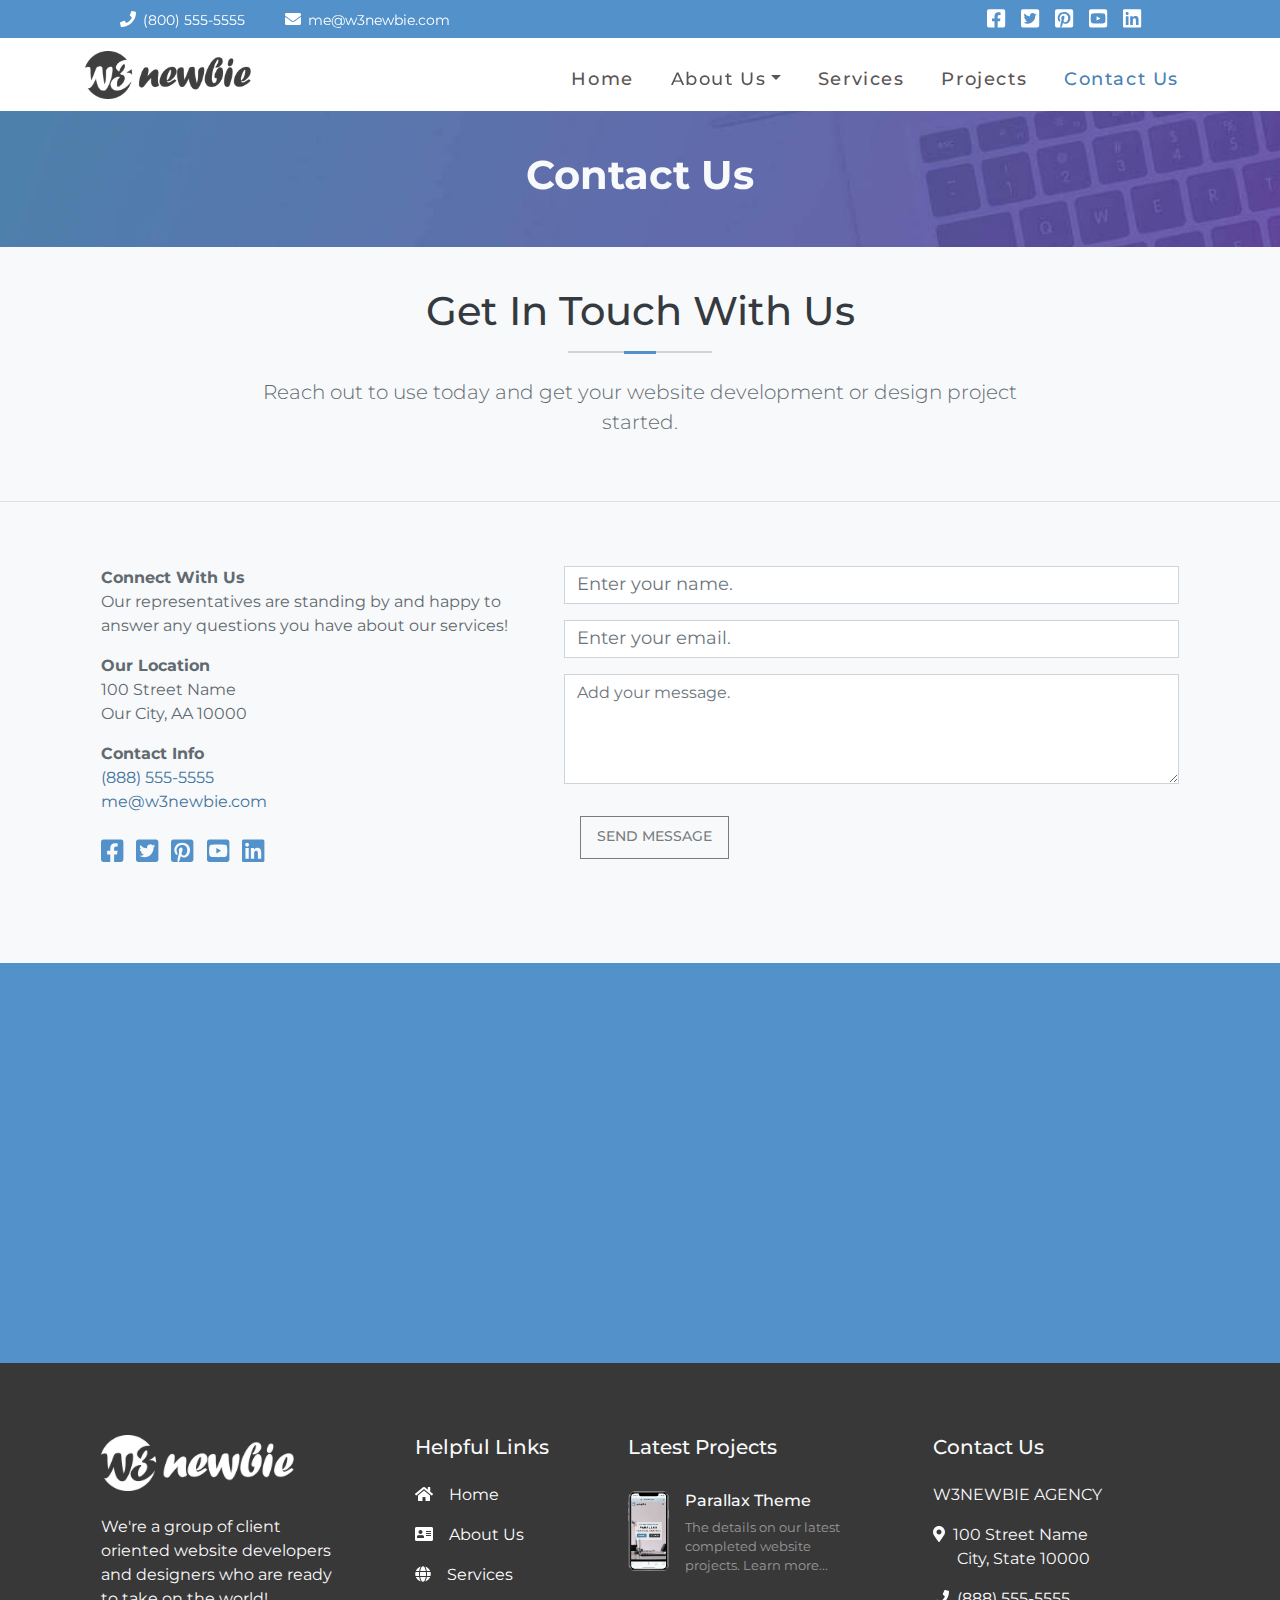
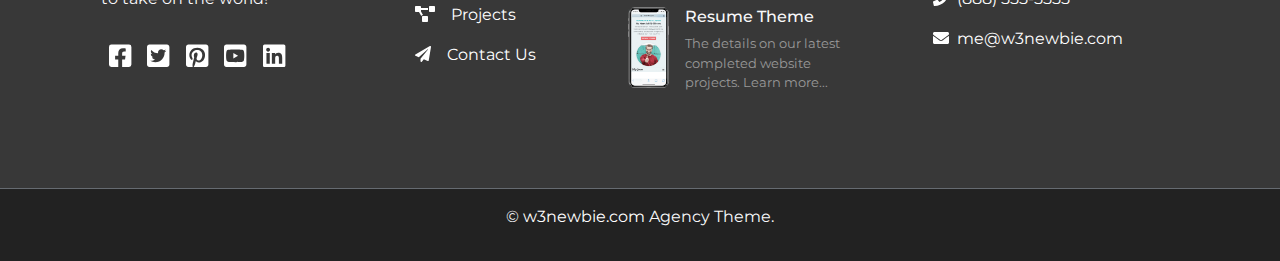
<file: contact.html>
<!DOCTYPE html>
<html lang="en">
<head>
	<meta charset="UTF-8">
	<meta name="viewport" content="width=device-width, initial-scale=1.0, viewport-fit=cover">
   <meta http-equiv="X-UA-Compatible" content="ie=edge">
	<title>Contact Us | The Agency Theme</title>
	<meta name="description" content="">
	<meta name="keywords" content="">
	<meta name="author" content="w3newbie.com">
	<link rel="shortcut icon" href="img/logos/favicon.ico">
	<!-- Bootstrap CSS -->
	<link rel="stylesheet" href="css/bootstrap.min.css">
	<!-- Style CSS -->
	<link rel="stylesheet" href="css/style.css">
	<!-- Animate.css -->
	<link rel="stylesheet" href="css/animate.min.css">
	<!-- Google Fonts https://fonts.google.com/ "%7C" replaces "|" for w3c validation -->
	<link href="https://fonts.googleapis.com/css?family=Montserrat:300,400,500,700&display=swap" rel="stylesheet">
</head>
<body>

	<!-- Start Header -->
	<header id="home"> <!-- sticky-top fixed-top -->
		<!-- Top Bar -->
		<div class="top-bar">
			<div class="container">
				<div class="row">

					<div class="d-none d-sm-block col-sm-5 col-md-4 col-lg-3 col-xl-2 text-center">
						<a href="tel:+18885555555">
							<i class="fas fa-phone"></i>
							<p>(800) 555-5555</p>
						</a>
					</div>

					<div class="d-none d-md-block col-md-4 col-lg-3 col-xl-2 text-center">
						<a href="mailto:me@w3newbie.com">
							<i class="fas fa-envelope"></i>
							<p>me@w3newbie.com</p>
						</a>
					</div>

					<div class="d-none d-lg-block col-lg-3 col-xl-5">
					</div>

					<div class="col-sm-6 col-md-4 col-lg-3 col-xl-3">
						<div class="social-wrap mx-auto">
							<ul class="social">
								<li><a href="#"><i class="fab fa-facebook-square"></i></a></li>
								<li><a href="#"><i class="fab fa-twitter-square"></i></a></li>
								<li><a href="#"><i class="fab fa-pinterest-square"></i></a></li>
								<li><a href="#"><i class="fab fa-youtube-square"></i></a></li>
								<li><a href="#"><i class="fab fa-linkedin"></i></a></li>
							</ul>
						</div>
					</div>

				</div> <!-- End Row -->
			</div> <!-- End Container -->
		</div> <!-- End Top Bar -->

		<!--- Navigation -->
		<nav class="navbar navbar-expand-lg">
			<div class="container">
		
				<a class="navbar-brand" href="index.html"><img src="img/logos/logo.png" alt=""></a>
		
				<button class="navbar-toggler" type="button" data-toggle="collapse" data-target="#navbarResponsive">
					<span class="custom-toggler-icon"><i class="fas fa-bars"></i></span>
				</button>
		
				<div class="collapse navbar-collapse" id="navbarResponsive">
					<ul class="navbar-nav ml-auto">
		
						<li class="nav-item">
							<a class="nav-link" href="index.html">Home</a>
						</li>
		
						<li class="nav-item dropdown">
							<a class="nav-link dropdown-toggle" data-toggle="dropdown" href="about.html" id="dropdown1" aria-haspopup="true" aria-expanded="false">About Us</a>
							<ul class="first dropdown-menu" aria-labelledby="dropdown1">
								<li><a class="dropdown-item" href="blog.html">Our Blog</a></li>
								<li><a class="dropdown-item" href="#">Link 2</a></li>
								<li class="dropdown-submenu">
									<a id="dropdownMenu2" href="#" role="button" data-toggle="dropdown" aria-haspopup="true" aria-expanded="false" class="dropdown-item dropdown-toggle">Link 3</a>
									<ul aria-labelledby="dropdownMenu2" class="dropdown-menu border-0">
											<li>
												<a tabindex="-1" href="#" class="dropdown-item">Link 4</a>
											</li>
									</ul>
								</li>
							</ul>
						</li>
		
						<li class="nav-item">
							<a class="nav-link" href="services.html">Services</a>
						</li>
		
						<li class="nav-item">
							<a class="nav-link" href="projects.html">Projects</a>
						</li>
		
						<li class="nav-item">
							<a class="nav-link active" href="contact.html">Contact Us</a>
						</li>
		
					</ul>
				</div> <!-- End Collapse -->
		
			</div> <!-- End Container -->
		</nav> <!-- End Navigation -->

	</header> <!-- End Header -->

	<!--- Start Fixed Background IMG -->
	<div class="fixed-background">
		<div class="row fixed-breadcrumbs text-light py-1 py-md-4">

			<!---Start Animation -->
			<div class="container">
				<div class="os-animation" data-animation="animate__animated animate__fadeInUp">
					<div class="row text-center justify-content-center light-text">
						<div class="col-md-10 col-lg-8 col-xl-7">
							<h1 class="font-weight-bold">Contact Us</h1>
						</div>
					</div>
				</div>
			</div>
			<!--- End Animation -->

		</div> <!--- End Row Fixed -->

		<div class="fixed-wrap">
			<div id="fixed" class="bread contact">
			</div>
		</div>

	</div> <!--- End Fixed Background -->

	<!-- Start BG Light -->
	<div class="bg-light pb-5">

		<!---Start Contact Us Title -->
		<div class="container py-4">
			<div class="os-animation" data-animation="animate__animated animate__fadeInUp">
				<div class="row text-center justify-content-center">

					<div class="col-lg-10 col-xl-9">
						<h1 class="text-dark">Get In Touch With Us</h1>
						<div class="title-underline"></div>
						<p class="lead">Reach out to use today and get your website development or design project started.</p>
					</div>

				</div> <!-- End Row -->
			</div> <!-- End Animation -->
		</div> <!--- End Container -->

	<hr class="mt-2 mb-5">

		<!-- Start Contact Form -->
		<div class="container">
			<div class="os-animation" data-animation="animate__animated animate__fadeInUp">
				<div class="row mb-4">

					<div class="col-md-5 contact-social">
						<strong>Connect With Us</strong>
						<p>Our representatives are standing by and happy to answer any questions you have about our services!</p>
						<strong>Our Location</strong>
						<p>100 Street Name<br>Our City, AA 10000</p>
						<strong>Contact Info</strong>
						<p><a class="blue-link" href="tel:+18885555555">(888) 555-5555</a><br><a class="blue-link" href="mailto:me@w3newbie.com">me@w3newbie.com</a></p>
						<ul class="contact social">
							<li><a href="https://facebook.com/w3newbie/" target="_blank"><i class="fab fa-facebook-square"></i></a></li>
							<li><a href="https://twitter.com/drewoncue" target="_blank"><i class="fab fa-twitter-square"></i></a></li>
							<li><a href="https://pinterest.com/w3newbie/" target="_blank"><i class="fab fa-pinterest-square"></i></a></li>
							<li><a href="https://youtube.com/drewoncue" target="_blank"><i class="fab fa-youtube-square"></i></a></li>
							<li><a href="https://linkedin.com" target="_blank"><i class="fab fa-linkedin"></i></a></li>
					  </ul>
					</div>

					<div class="col-md-7">

						<form id="contact-form" method="post" action="contact/contact.php">

							<div class="messages"></div>
							<div class="controls">

								<div class="form-group">

									<input id="form_name" type="text" name="name" class="form-control" placeholder="Enter your name." required="required">
								</div>

								<div class="form-group">
									<input id="form_email" type="email" name="email" class="form-control" placeholder="Enter your email." required="required">
								</div>

								<div class="form-group">
									<textarea id="form_message" name="message" class="form-control" placeholder="Add your message." rows="4" required="required"></textarea>
								</div>

								<input type="submit" class="btn btn-outline-dark btn-md" value="Send message">

							</div>

						</form>

					</div>

				</div> <!-- End Row -->
			</div> <!-- End Animation -->
		</div> <!-- End Container -->

	</div> <!-- End BG Light -->

	<!-- Start Google Map -->
	<div class="contact-map">
		<div id="mapOverlay" class="responsive-map">
			<iframe id="map" src="https://www.google.com/maps/embed?pb=!1m14!1m12!1m3!1d97780.59905971076!2d-74.06910337992905!3d40.62935952350869!2m3!1f0!2f0!3f0!3m2!1i1024!2i768!4f13.1!5e0!3m2!1sen!2sus!4v1563736295437!5m2!1sen!2sus" width="auto" height="400" style="border:0" allowfullscreen></iframe>
		</div>
	</div> <!-- End Container -->

	<!-- Start Footer -->
	<footer>
		<div class="container">
			<div class="row text-light pt-3 justify-content-between">

				<div class="col-md-5 col-lg-3">
					<img class="logo" src="img/logos/logo-white.png" alt="">
					<p>We're a group of client oriented website developers and designers who are ready to take on the world!</p>
					<div class="footer-social-wrap float-left pt-3">
						<ul class="social">
							<li><a href="https://facebook.com/w3newbie/" target="_blank"><i class="fab fa-facebook-square"></i></a></li>
							<li><a href="https://twitter.com/drewoncue" target="_blank"><i class="fab fa-twitter-square"></i></a></li>
							<li><a href="https://pinterest.com/w3newbie/" target="_blank"><i class="fab fa-pinterest-square"></i></a></li>
							<li><a href="https://youtube.com/drewoncue" target="_blank"><i class="fab fa-youtube-square"></i></a></li>
							<li><a href="https://linkedin.com" target="_blank"><i class="fab fa-linkedin"></i></a></li>
						</ul>
					</div>
				</div>

				<div class="col-md-5 col-lg-2 mt-md-4 ml-md-2 social text-md-right text-lg-left">
					<h5 class="pb-3">Helpful Links</h5>
					<p class="footer-links"><a href="index.html"><i class="fas fa-home mr-3"></i>Home</a></p>
					<p class="footer-links"><a href="about.html"><i class="fas fa-address-card mr-3"></i>About Us</a></p>
					<p class="footer-links"><a href="services.html"><i class="fas fa-globe mr-3"></i>Services</a></p>
					<p class="footer-links"><a href="projects.html"><i class="fas fa-project-diagram mr-3"></i>Projects</a></p>
					<p class="footer-links"><a href="contact.html"><i class="fas fa-paper-plane mr-3"></i>Contact Us</a></p>
				</div>

				<div class="col-md-5 col-lg-3 mt-md-4">
					<h5 class="pb-2">Latest Projects</h5>
					<div class="row footer-projects">
						<div class="col-2 mx-auto px-0">
							<img src="img/projects/parallax-iphone.png" alt="">
						</div>
						<div class="col-10 mb-0 pb-0">
							<h6>Parallax Theme</h6>
							<a href="projects.html"><p>The details on our latest completed website projects. Learn more...</p></a>
						</div>
					</div>
					<div class="row footer-projects">
						<div class="col-2 mx-auto px-0">
							<img src="img/projects/resume-iphone.png" alt="">
						</div>
						<div class="col-10">
							<h6>Resume Theme</h6>
							<a href="projects.html"><p>The details on our latest completed website projects. Learn more...</p></a>
						</div>
					</div>
				</div>

				<div class="col-md-5 col-lg-3 mt-md-4 text-md-right text-lg-left">
					<h5 class="pb-3">Contact Us</h5>
					<p class="text-uppercase">w3newbie Agency</p>
					<p><i class="fas fa-map-marker-alt mr-2"></i>100 Street Name<br/>
						<span class="ml-4"> City, State 10000</span></p>
					<p><a href="tel:+18885555555"><i class="fas fa-phone mr-2"></i>(888) 555-5555</a></p>
					<p><a href="mailto:me@w3newbie.com"><i class="fas fa-envelope mr-2"></i>me@w3newbie.com</a></p>
				</div>

			</div> <!--- End Row -->
		</div> <!-- End Container -->
	</footer> <!--- End Footer -->

	<!-- Start Socket -->
	<div class="socket text-light text-center py-3">
		<p class="">&copy; <a href="https://w3newbie.com" target="_blank">w3newbie.com</a> Agency Theme.</p>
	</div>
	<!-- End Socket -->

	<!--- Top Scroll -->
	<a href="#home" class="top-scroll">
		<i class="fas fa-angle-up"></i>
	</a>
	<!--- End Top Scroll -->

	<!--- Script Source Files -->

	<!-- jQuery -->
	<script src="js/jquery-3.5.1.min.js"></script>
	<!-- Bootstrap JS -->
	<script src="js/bootstrap.min.js"></script>
	<!-- Popper JS -->
	<script src="js/popper.min.js"></script>
	<!-- Font Awesome -->
	<script src="js/all.min.js"></script>
	<!-- Plugins JS -->
	<script src="js/plugins.js"></script>
	<!-- Waypoints -->
	<script src="js/jquery.waypoints.min.js"></script>
	<!-- Form Validator -->
	<script src="js/validator.min.js"></script>

	<!--- End Script Source Files -->

</body>
</html>
</file>
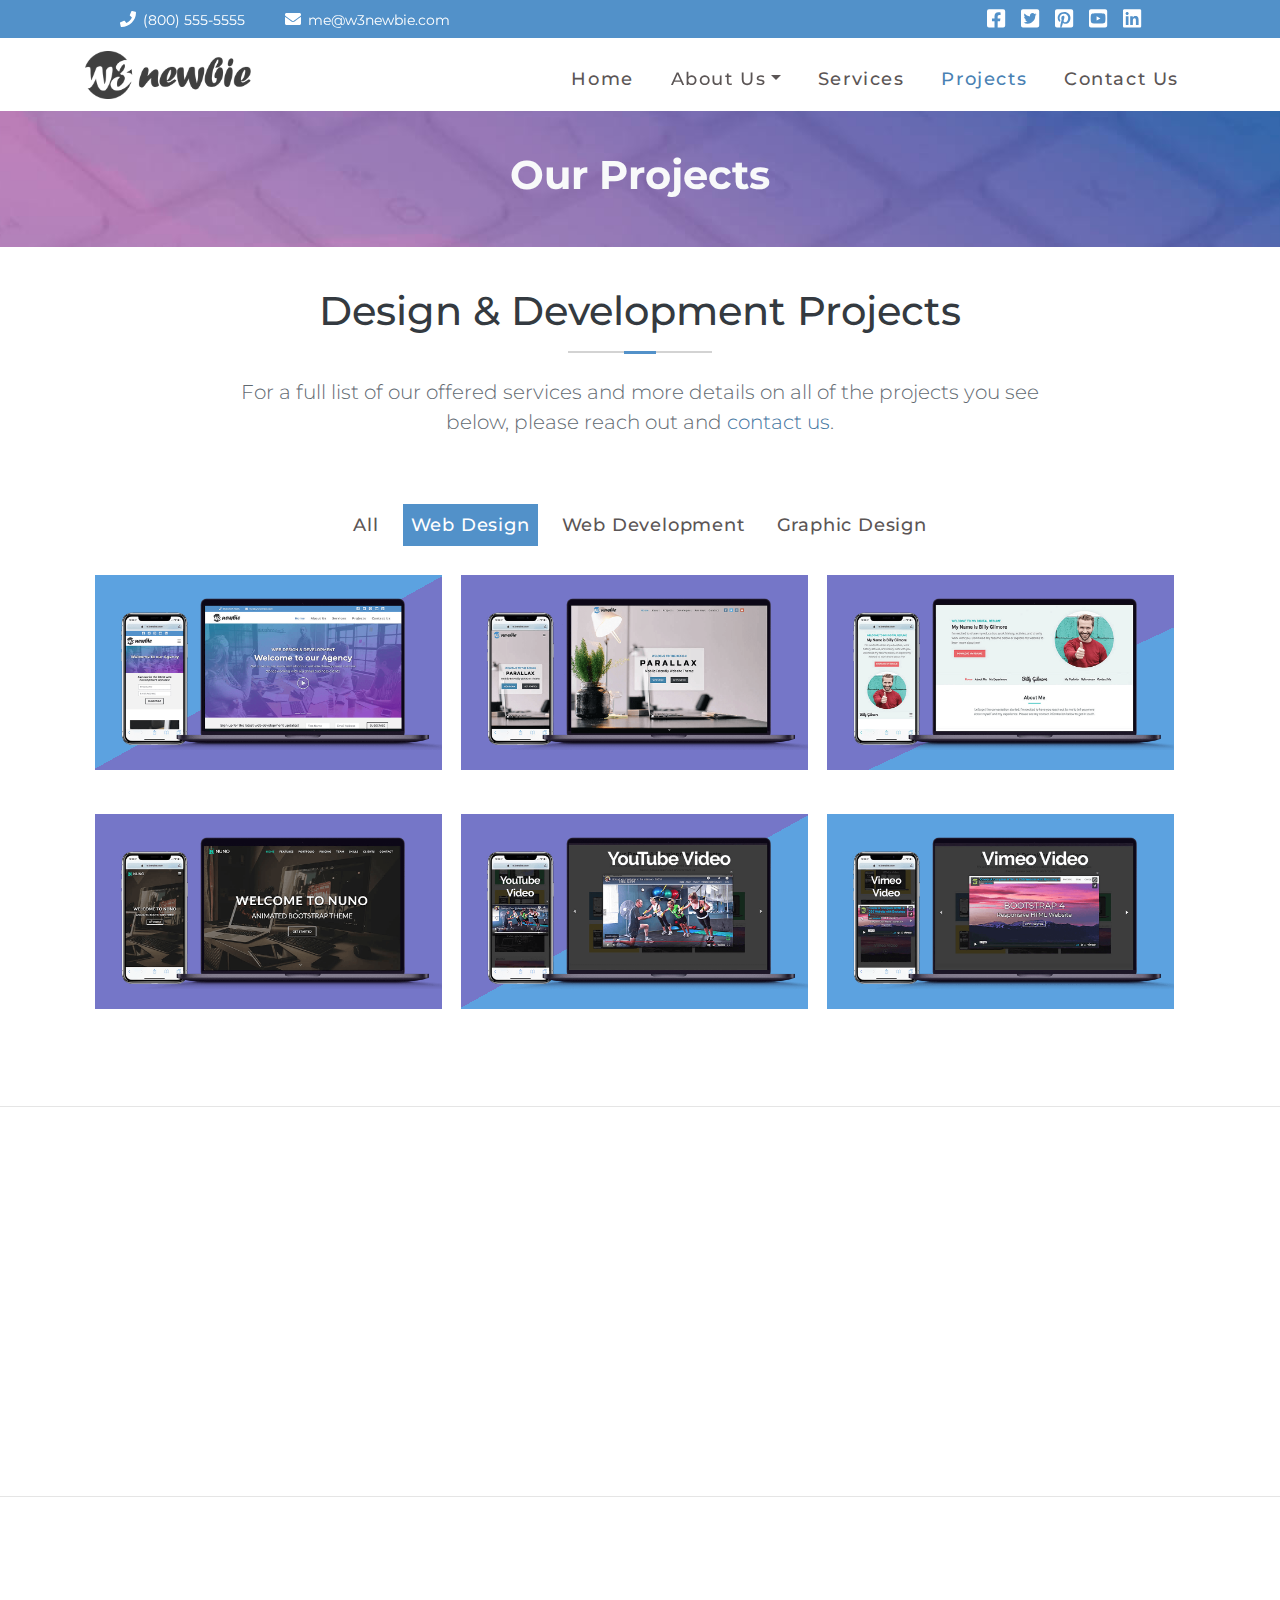
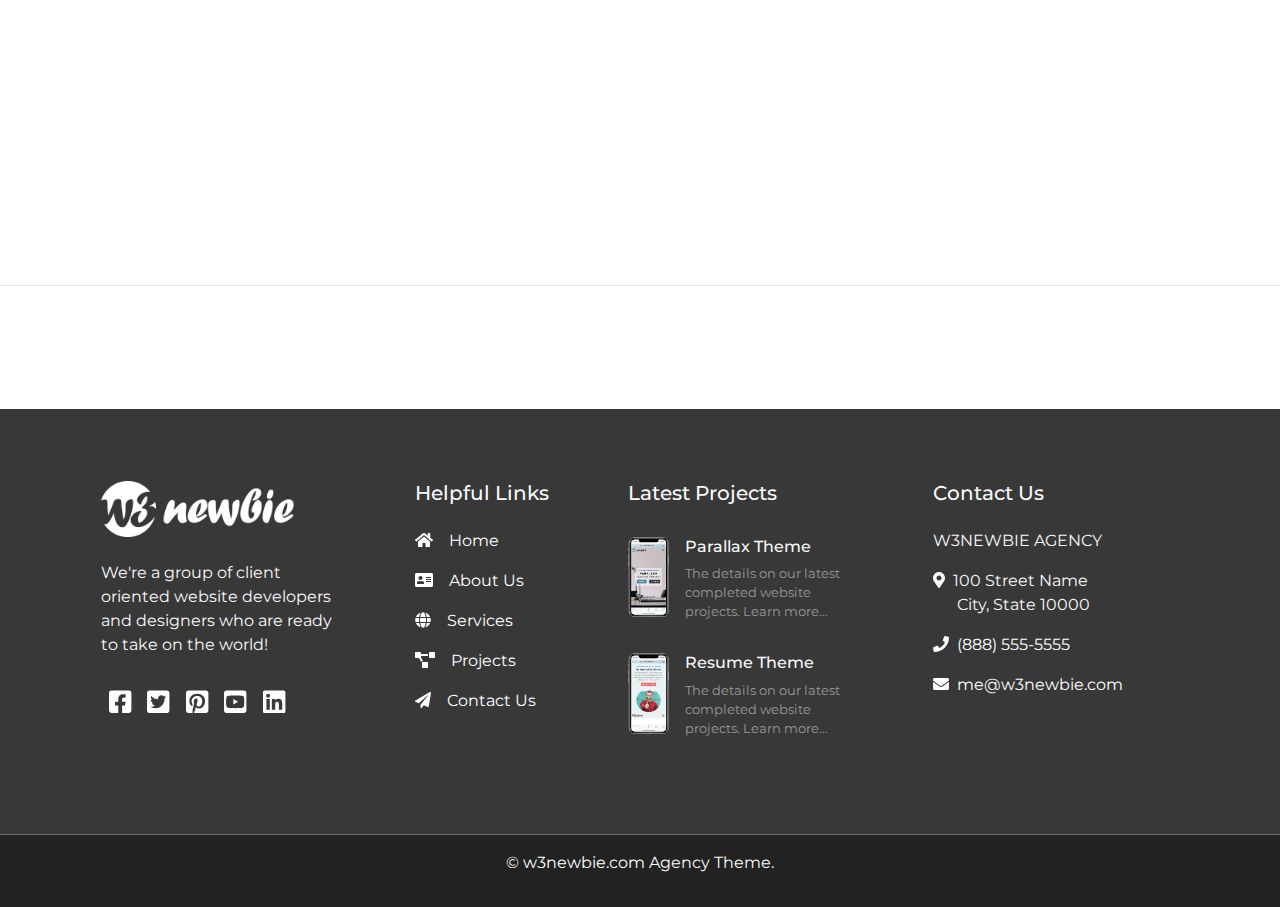
<file: projects.html>
<!DOCTYPE html>
<html lang="en">
<head>
	<meta charset="UTF-8">
	<meta name="viewport" content="width=device-width, initial-scale=1.0, viewport-fit=cover">
   <meta http-equiv="X-UA-Compatible" content="ie=edge">
	<title>Our Projects | The Agency Theme</title>
	<meta name="description" content="">
	<meta name="keywords" content="">
	<meta name="author" content="w3newbie.com">
	<link rel="shortcut icon" href="img/logos/favicon.ico">
	<!-- Bootstrap CSS -->
	<link rel="stylesheet" href="css/bootstrap.min.css">
	<!-- Style CSS -->
	<link rel="stylesheet" href="css/style.css">
	<!-- Animate.css -->
	<link rel="stylesheet" href="css/animate.min.css">
	<!-- Owl Carousel Min-->
	<link rel="stylesheet" href="css/owl.carousel.min.css">
	<!-- Magnific Popup -->
	<link rel="stylesheet" href="css/magnific-popup.min.css">
	<!-- Google Fonts https://fonts.google.com/ "%7C" replaces "|" for w3c validation -->
	<link href="https://fonts.googleapis.com/css?family=Montserrat:300,400,500,700&display=swap" rel="stylesheet">
</head>
<body>

	<!-- Start Header -->
	<header id="home"> <!-- sticky-top fixed-top -->
		<!-- Top Bar -->
		<div class="top-bar">
			<div class="container">
				<div class="row">

					<div class="d-none d-sm-block col-sm-5 col-md-4 col-lg-3 col-xl-2 text-center">
						<a href="tel:+18885555555">
							<i class="fas fa-phone"></i>
							<p>(800) 555-5555</p>
						</a>
					</div>

					<div class="d-none d-md-block col-md-4 col-lg-3 col-xl-2 text-center">
						<a href="mailto:me@w3newbie.com">
							<i class="fas fa-envelope"></i>
							<p>me@w3newbie.com</p>
						</a>
					</div>

					<div class="d-none d-lg-block col-lg-3 col-xl-5">
					</div>

					<div class="col-sm-6 col-md-4 col-lg-3 col-xl-3">
						<div class="social-wrap mx-auto">
							<ul class="social">
								<li><a href="https://facebook.com/w3newbie/" target="_blank"><i class="fab fa-facebook-square"></i></a></li>
								<li><a href="https://twitter.com/drewoncue" target="_blank"><i class="fab fa-twitter-square"></i></a></li>
								<li><a href="https://pinterest.com/w3newbie/" target="_blank"><i class="fab fa-pinterest-square"></i></a></li>
								<li><a href="https://youtube.com/drewoncue" target="_blank"><i class="fab fa-youtube-square"></i></a></li>
								<li><a href="https://linkedin.com" target="_blank"><i class="fab fa-linkedin"></i></a></li>
							</ul>
						</div>
					</div>

				</div> <!-- End Row -->
			</div> <!-- End Container -->
		</div> <!-- End Top Bar -->

		<!--- Navigation -->
		<nav class="navbar navbar-expand-lg">
			<div class="container">
		
				<a class="navbar-brand" href="index.html"><img src="img/logos/logo.png" alt=""></a>
		
				<button class="navbar-toggler" type="button" data-toggle="collapse" data-target="#navbarResponsive">
					<span class="custom-toggler-icon"><i class="fas fa-bars"></i></span>
				</button>
		
				<div class="collapse navbar-collapse" id="navbarResponsive">
					<ul class="navbar-nav ml-auto">
		
						<li class="nav-item">
							<a class="nav-link" href="index.html">Home</a>
						</li>
		
						<li class="nav-item dropdown">
							<a class="nav-link dropdown-toggle" data-toggle="dropdown" href="about.html" id="dropdown1" aria-haspopup="true" aria-expanded="false">About Us</a>
							<ul class="first dropdown-menu" aria-labelledby="dropdown1">
								<li><a class="dropdown-item" href="blog.html">Our Blog</a></li>
								<li><a class="dropdown-item" href="#">Link 2</a></li>
								<li class="dropdown-submenu">
									<a id="dropdownMenu2" href="#" role="button" data-toggle="dropdown" aria-haspopup="true" aria-expanded="false" class="dropdown-item dropdown-toggle">Link 3</a>
									<ul aria-labelledby="dropdownMenu2" class="dropdown-menu border-0">
											<li>
												<a tabindex="-1" href="#" class="dropdown-item">Link 4</a>
											</li>
									</ul>
								</li>
							</ul>
						</li>
		
						<li class="nav-item">
							<a class="nav-link" href="services.html">Services</a>
						</li>
		
						<li class="nav-item">
							<a class="nav-link active" href="projects.html">Projects</a>
						</li>
		
						<li class="nav-item">
							<a class="nav-link" href="contact.html">Contact Us</a>
						</li>
		
					</ul>
				</div> <!-- End Collapse -->
		
			</div> <!-- End Container -->
		</nav> <!-- End Navigation -->

	</header> <!-- End Header -->

	<!--- Start Fixed Background IMG -->
	<div class="fixed-background">
		<div class="row fixed-breadcrumbs text-light py-1 py-md-4">

			<!---Start Animation -->
			<div class="container">
				<div class="os-animation" data-animation="animate__animated animate__fadeInUp">
					<div class="row text-center justify-content-center light-text">
						<div class="col-md-10 col-lg-8 col-xl-7">
							<h1 class="font-weight-bold">Our Projects</h1>
						</div>
					</div>
				</div>
			</div>
			<!--- End Animation -->

		</div> <!--- End Row Fixed -->

		<div class="fixed-wrap">
			<div id="fixed" class="bread projects">
			</div>
		</div>

	</div> <!--- End Fixed Background -->

	<!-- Start Main Wrapper -->
	<div class="main-wrapper">

		<!---Start Projects Title -->
		<div class="container py-4">
			<div class="os-animation" data-animation="animate__animated animate__fadeInUp">
				<div class="row text-center justify-content-center">

					<div class="col-lg-10 col-xl-9">
						<h1 class="text-dark">Design & Development Projects</h1>
						<div class="title-underline"></div>
						<p class="lead">For a full list of our offered services and more details on all of the projects you see below, please reach out and <a class="blue-link" href="contact.html">contact us</a>.</p>
					</div>

				</div> <!-- End Row -->
			</div> <!-- End Animation -->
		</div> <!--- End Container -->

		<!-- Start Projects Gallery Filter -->
		<div class="container">
			<div class="row">
		
					<div class="gallery">
						<!-- Animation -->
						<div class="os-animation" data-animation="animate__animated animate__fadeInUp">
						<!--- Navigation -->
						<div class="navbar projects navbar-expand-md">
							<div class="container">
								<button class="navbar-toggler" type="button" data-toggle="collapse" data-target="#navbarProjects">
									<span class="custom-toggler-icon"><i class="fas fa-bars"></i></span>
								</button>

								<div class="collapse navbar-collapse filter" id="navbarProjects">
									<ul class="navbar-nav mx-auto button-group filters-button-group">
										<li class="nav-item">
											<a class="nav-link filter" data-filter="*">All</a>
										</li>
										<li class="nav-item">
											<a class="nav-link filter is-checked" data-filter=".web-design">Web Design</a>
										</li>
										<li class="nav-item">
											<a class="nav-link filter" data-filter=".web-development">Web Development</a>
										</li>
										<li class="nav-item">
											<a class="nav-link filter" data-filter=".graphic-design">Graphic Design</a>
										</li>
									</ul>
								</div>

							</div>
						</div>

						<div class="grid mt-2 mb-5">
								
							<div class="element-item web-development" data-category="transition">
								<a class="img-popup" href="img/projects/filter/nest-thumbnail.png"
									title="Project Description"><img src="img/projects/filter/nest-thumbnail.png" alt="" style="background-color: #5ca2e0;"/></a>
							</div>

							<div class="element-item web-design  web-development graphic-design" data-category="transition">
								<a class="img-popup" href="img/projects/filter/agency-thumbnail.png"
									title="Project Description"><img src="img/projects/filter/agency-thumbnail.png" alt="" style="background: linear-gradient(-29deg, #7576c8 50%, #5ca2e0 50%);"/></a>
							</div>

							<div class="element-item web-design web-development" data-category="transition">
								<a class="img-popup" href="img/projects/filter/parallax-thumbnail.png"
									title="Project Description"><img src="img/projects/filter/parallax-thumbnail.png" alt="" style="background-color: #7576c8;"/></a>
							</div>

							<div class="element-item web-development" data-category="transition">
								<a class="img-popup" href="img/projects/filter/massage-thumbnail.png"
									title="Project Description"><img src="img/projects/filter/massage-thumbnail.png" alt="" style="background: linear-gradient(-25deg, #7576c8 0%, #7576c8 60%, #5ca2e0 60%, #5ca2e0 60%);"/></a>
							</div>

							<div class="element-item web-development graphic-design" data-category="transition">
								<a class="img-popup" href="img/projects/filter/yoga-thumbnail.png"
									title="Project Description"><img src="img/projects/filter/yoga-thumbnail.png" alt="" style="background-color: #7576c8;"/></a>
							</div>

							<div class="element-item web-design graphic-design" data-category="transition">
								<a class="img-popup" href="img/projects/filter/resume-thumbnail.png"
									title="Project Description"><img src="img/projects/filter/resume-thumbnail.png" alt="" style="background: linear-gradient(-25deg, #5ca2e0 0%, #5ca2e0 40%, #7576c8 40%, #7576c8 60%);"/></a>
							</div>

							<div class="element-item web-design graphic-design" data-category="transition">
								<a class="img-popup" href="img/projects/filter/nuno-thumbnail.png"
									title="Project Description"><img src="img/projects/filter/nuno-thumbnail.png" alt="" style="background-color: #7576c8;"/></a>
							</div>

							<div class="element-item web-development graphic-design web-design" data-category="transition">
								<a class="magnificPop-video" href="https://www.youtube.com/watch?v=_DTFH4UPIfU"><img src="img/projects/filter/youtube-thumbnail.png" alt="" style="background: linear-gradient(-29deg, #5ca2e0 50%, #7576c8 50%);"/></a>
								<!-- Note: Website needs to be live/on a server (web hosting account or live server in VS Code) to view video popup. See the resouces at https://w3newbie.com/resouces/ -->
							</div>

							<div class="element-item graphic-design web-design" data-category="transition">
								<a class="magnificPop-video" href="https://vimeo.com/143418951"><img src="img/projects/filter/vimeo-thumbnail.png" alt="" style="background-color: #5ca2e0;"/></a>
								<!-- Note: Website needs to be live/on a server (web hosting account or live server in VS Code) to view video popup. See the resouces at https://w3newbie.com/resouces/ -->
							</div>

						</div> <!-- End Grid -->

					</div> <!-- End Amination -->
				</div> <!-- End Projects Gallery -->
			</div> <!-- End Row -->
		</div> <!-- End Container -->

		<hr class="my-3">

		<!--- Start Project Desctiption Carousel -->
		<div id="nuno"></div>
		<div class="projects-carousel">
			<div class="container mt-2 mb-4">
				<div class="row">

					<div class="col-lg-5 mt-md-4">
						<div class="os-animation" data-animation="animate__animated animate__fadeInLeft">
							<h3 class="text-dark font-weight-bold mb-3">Parallax Project Details</h3>
							<h6 class="text-blue text-uppercase mb-3">w3newbie Parallax Theme</h6>
							<p class="mb-4">At our core is a collection of design and development solutions that represent everything your business needs to compete in the modern marketplace.</p>
							<p class="mb-4">At our core is a collection of design and development solutions that represent everything your business needs to compete in the modern marketplace.</p>
						</div>
					</div>

					<div class="col-lg-7">
						<div class="row">
							<div class="col-12 os-animation" data-animation="animate__animated animate__fadeInRight">
								<div class="carousel-wrap">
									<div class="owl-carousel">

										<div class="item">
											<div class="row justify-content-center projects">
												<div class="col-md-9">
													<img src="img/projects/parallax-laptop.png" alt="">
												</div>
											</div>
										</div>

										<div class="item">
											<div class="row justify-content-center projects">
												<div class="col-md-9">
													<img src="img/projects/filter/bg/parallax-thumbnail.jpg" alt="">
												</div>
											</div>
										</div>

									</div> <!-- End Owl Carousel -->
								</div> <!-- End Carousel Wrap -->
							</div> <!-- End Col 12 -->
						</div> <!-- End Row -->
					</div> <!-- End Column -->

				</div> <!--- End Row -->
			</div><!--- End Container -->
		</div> <!-- End Project Desctiption Carousel -->

		<hr class="my-3">

		<!--- Start Project Desctiption Carousel -->
		<div id="nest"></div>
		<div class="projects-carousel">
			<div class="container mt-2 mb-4">
				<div class="row">

					<div class="col-lg-5 mt-md-4">
						<div class="os-animation" data-animation="animate__animated animate__fadeInLeft">
							<h3 class="text-dark font-weight-bold mb-3">Resume Project Details</h3>
							<h6 class="text-blue text-uppercase mb-3">w3newbie Resume Theme</h6>
							<p class="mb-4">At our core is a collection of design and development solutions that represent everything your business needs to compete in the modern marketplace.</p>
							<p class="mb-4">At our core is a collection of design and development solutions that represent everything your business needs to compete in the modern marketplace.</p>
						</div>
					</div>

					<div class="col-lg-7">
						<div class="row">
							<div class="col-12 os-animation" data-animation="animate__animated animate__fadeInRight">
								<div class="carousel-wrap">
									<div class="owl-carousel">

										<div class="item">
											<div class="row justify-content-center projects">
												<div class="col-md-9">
													<img src="img/projects/resume-laptop.png" alt="">
												</div>
											</div>
										</div>

										<div class="item">
											<div class="row justify-content-center projects">
												<div class="col-md-9">
													<img src="img/projects/filter/bg/resume-thumbnail.jpg" alt="">
												</div>
											</div>
										</div>

									</div> <!-- End Owl Carousel -->
								</div> <!-- End Carousel Wrap -->
							</div> <!-- End Col 12 -->
						</div> <!-- End Row -->
					</div> <!-- End Column -->

				</div> <!--- End Row -->
			</div><!--- End Container -->
		</div> <!-- End Project Desctiption Carousel -->

		<hr class="my-3">

		<!-- Start Callout with Button -->
		<div class="container">
			<div class="os-animation" data-animation="animate__animated animate__fadeInUp">
				<div class="row">
					<div class="col-md-7 col-lg-8 col-xl-9 my-auto">
						<h4>Looking for quality web development and design services?</h4>
					</div>
					<div class="col-md-5 col-lg-4 col-xl-3">
						<a class="btn btn-green btn-md" href="contact.html">Contact Us Today</a>
					</div>
				</div> <!-- End Row -->
			</div> <!-- End Animation -->
		</div> <!-- End Container -->

	</div><!-- End Main Wrapper -->

	<!-- Start Footer -->
	<footer>
		<div class="container">
			<div class="row text-light pt-3 justify-content-between">

				<div class="col-md-5 col-lg-3">
					<img class="logo" src="img/logos/logo-white.png" alt="">
					<p>We're a group of client oriented website developers and designers who are ready to take on the world!</p>
					<div class="footer-social-wrap float-left pt-3">
						<ul class="social">
							<li><a href="https://facebook.com/w3newbie/" target="_blank"><i class="fab fa-facebook-square"></i></a></li>
							<li><a href="https://twitter.com/drewoncue" target="_blank"><i class="fab fa-twitter-square"></i></a></li>
							<li><a href="https://pinterest.com/w3newbie/" target="_blank"><i class="fab fa-pinterest-square"></i></a></li>
							<li><a href="https://youtube.com/drewoncue" target="_blank"><i class="fab fa-youtube-square"></i></a></li>
							<li><a href="https://linkedin.com" target="_blank"><i class="fab fa-linkedin"></i></a></li>
						</ul>
					</div>
				</div>

				<div class="col-md-5 col-lg-2 mt-md-4 ml-md-2 social text-md-right text-lg-left">
					<h5 class="pb-3">Helpful Links</h5>
					<p class="footer-links"><a href="index.html"><i class="fas fa-home mr-3"></i>Home</a></p>
					<p class="footer-links"><a href="about.html"><i class="fas fa-address-card mr-3"></i>About Us</a></p>
					<p class="footer-links"><a href="services.html"><i class="fas fa-globe mr-3"></i>Services</a></p>
					<p class="footer-links"><a href="projects.html"><i class="fas fa-project-diagram mr-3"></i>Projects</a></p>
					<p class="footer-links"><a href="contact.html"><i class="fas fa-paper-plane mr-3"></i>Contact Us</a></p>
				</div>

				<div class="col-md-5 col-lg-3 mt-md-4">
					<h5 class="pb-2">Latest Projects</h5>
					<div class="row footer-projects">
						<div class="col-2 mx-auto px-0">
							<img src="img/projects/parallax-iphone.png" alt="">
						</div>
						<div class="col-10 mb-0 pb-0">
							<h6>Parallax Theme</h6>
							<a href="projects.html"><p>The details on our latest completed website projects. Learn more...</p></a>
						</div>
					</div>
					<div class="row footer-projects">
						<div class="col-2 mx-auto px-0">
							<img src="img/projects/resume-iphone.png" alt="">
						</div>
						<div class="col-10">
							<h6>Resume Theme</h6>
							<a href="projects.html"><p>The details on our latest completed website projects. Learn more...</p></a>
						</div>
					</div>
				</div>

				<div class="col-md-5 col-lg-3 mt-md-4 text-md-right text-lg-left">
					<h5 class="pb-3">Contact Us</h5>
					<p class="text-uppercase">w3newbie Agency</p>
					<p><i class="fas fa-map-marker-alt mr-2"></i>100 Street Name<br/>
						<span class="ml-4"> City, State 10000</span></p>
					<p><a href="tel:+18885555555"><i class="fas fa-phone mr-2"></i>(888) 555-5555</a></p>
					<p><a href="mailto:me@w3newbie.com"><i class="fas fa-envelope mr-2"></i>me@w3newbie.com</a></p>
				</div>

			</div> <!--- End Row -->
		</div> <!-- End Container -->
	</footer> <!--- End Footer -->

	<!-- Start Socket -->
	<div class="socket text-light text-center py-3">
		<p class="">&copy; <a href="https://w3newbie.com" target="_blank">w3newbie.com</a> Agency Theme.</p>
	</div>
	<!-- End Socket -->

	<!--- Top Scroll -->
	<a href="#home" class="top-scroll">
		<i class="fas fa-angle-up"></i>
	</a>
	<!--- End Top Scroll -->

	<!--- Script Source Files -->

	<!-- jQuery -->
	<script src="js/jquery-3.5.1.min.js"></script>
	<!-- Bootstrap JS -->
	<script src="js/bootstrap.min.js"></script>
	<!-- Popper JS -->
	<script src="js/popper.min.js"></script>
	<!-- Font Awesome -->
	<script src="js/all.min.js"></script>
	<!-- Isotope Filtering -->
	<script src="js/isotope.pkgd.min.js"></script>
	<!-- Plugins JS -->
	<script src="js/plugins.js"></script>
	<!-- Waypoints -->
	<script src="js/jquery.waypoints.min.js"></script>
	<!-- Owl Carousel -->
	<script src="js/owl.carousel.min.js"></script>
	<!-- Magnific Popup -->
	<script src="js/jquery.magnific-popup.min.js"></script>

	<!--- End Script Source Files -->
</body>
</html>
</file>
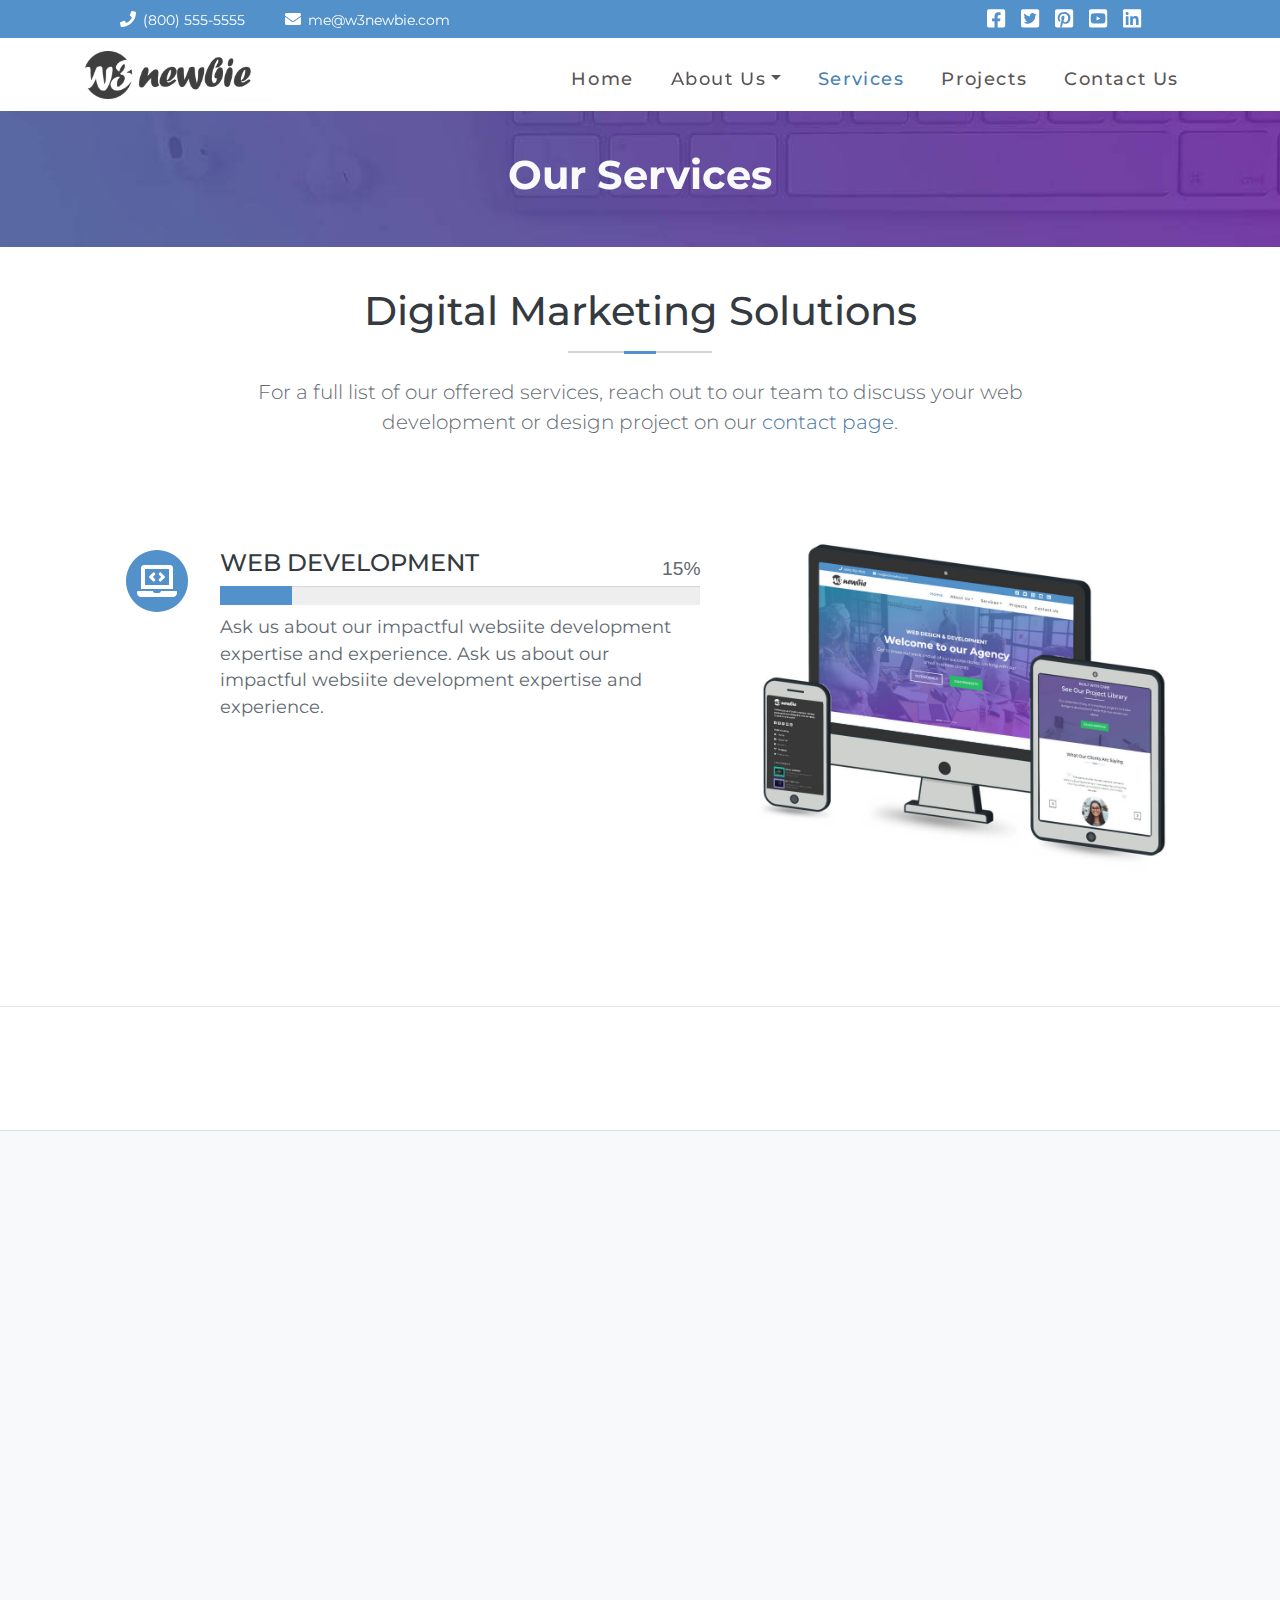
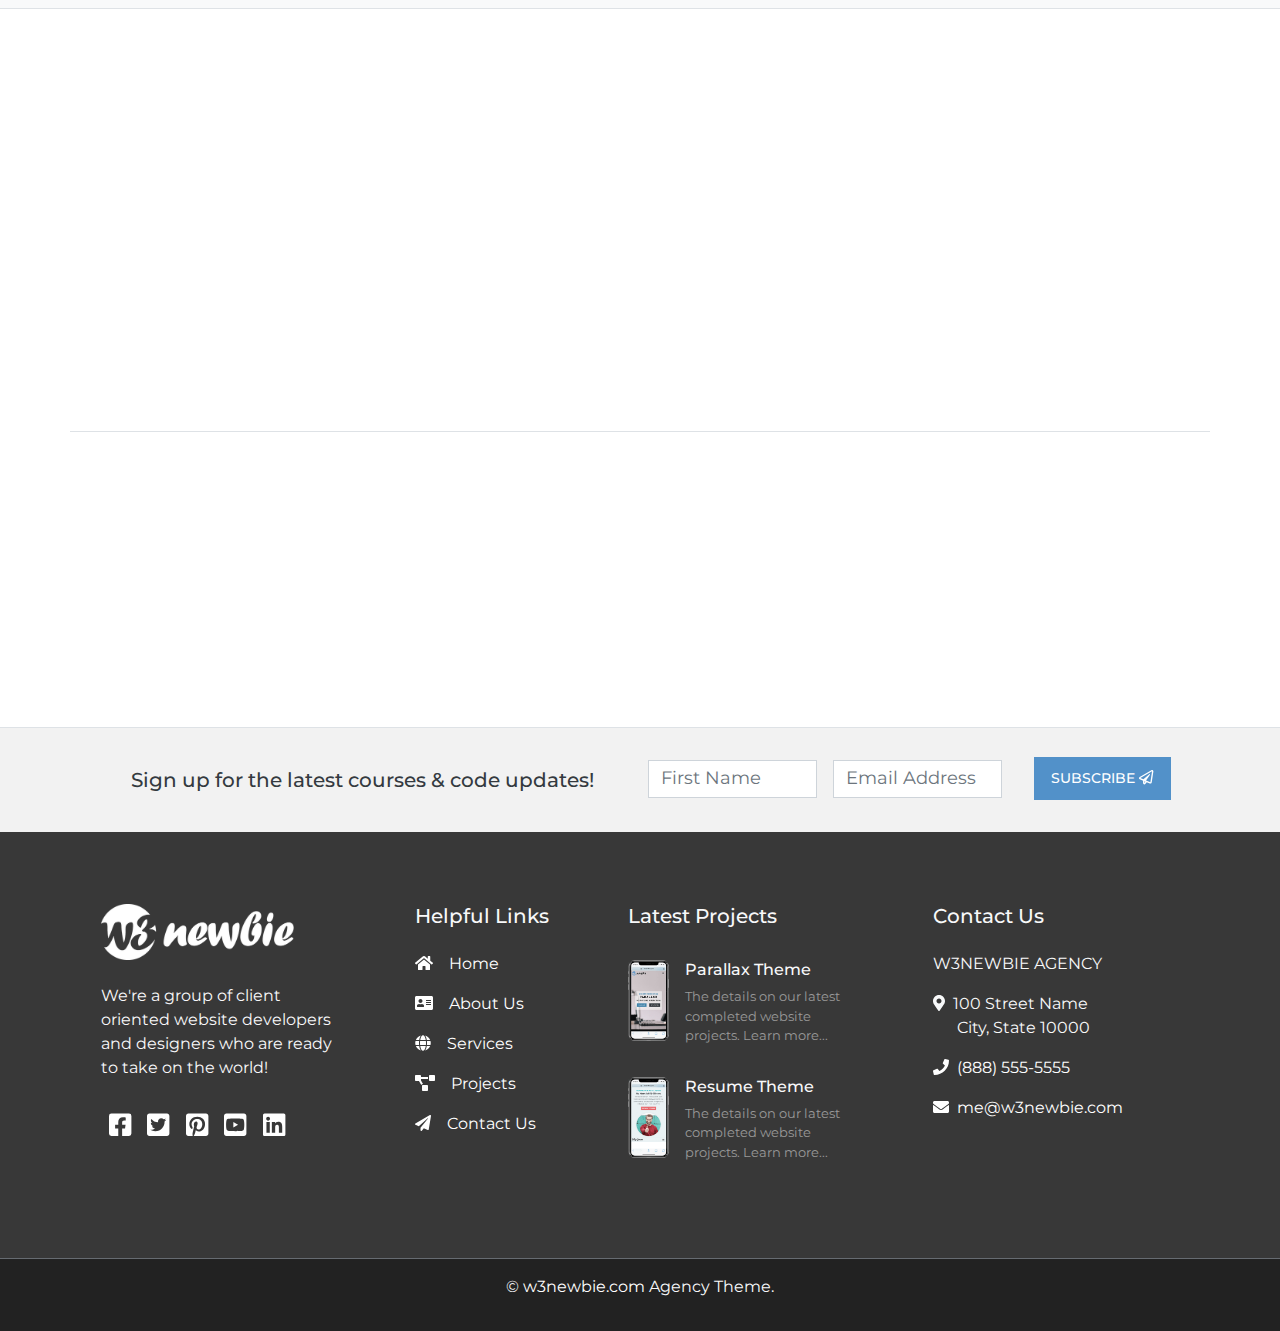
<file: services.html>
<!DOCTYPE html>
<html lang="en">
<head>
	<meta charset="UTF-8">
	<meta name="viewport" content="width=device-width, initial-scale=1.0, viewport-fit=cover">
   <meta http-equiv="X-UA-Compatible" content="ie=edge">
	<title>Our Services | The Agency Theme</title>
	<meta name="description" content="">
	<meta name="keywords" content="">
	<meta name="author" content="w3newbie.com">
	<link rel="shortcut icon" href="img/logos/favicon.ico">
	<!-- Bootstrap CSS -->
	<link rel="stylesheet" href="css/bootstrap.min.css">
	<!-- Style CSS -->
	<link rel="stylesheet" href="css/style.css">
	<!-- Animate.css -->
	<link rel="stylesheet" href="css/animate.min.css">
	<!-- Owl Carousel Min-->
	<link rel="stylesheet" href="css/owl.carousel.min.css">
	<!-- Magnific Popup -->
	<link rel="stylesheet" href="css/magnific-popup.min.css">
	<!-- Google Fonts https://fonts.google.com/ "%7C" replaces "|" for w3c validation -->
	<link href="https://fonts.googleapis.com/css?family=Montserrat:300,400,500,700&display=swap" rel="stylesheet">
</head>
<body>

	<!-- Start Header -->
	<header id="home"> <!-- sticky-top fixed-top -->
		<!-- Top Bar -->
		<div class="top-bar">
			<div class="container">
				<div class="row">

					<div class="d-none d-sm-block col-sm-5 col-md-4 col-lg-3 col-xl-2 text-center">
						<a href="tel:+18885555555">
							<i class="fas fa-phone"></i>
							<p>(800) 555-5555</p>
						</a>
					</div>

					<div class="d-none d-md-block col-md-4 col-lg-3 col-xl-2 text-center">
						<a href="mailto:me@w3newbie.com">
							<i class="fas fa-envelope"></i>
							<p>me@w3newbie.com</p>
						</a>
					</div>

					<div class="d-none d-lg-block col-lg-3 col-xl-5">
					</div>

					<div class="col-sm-6 col-md-4 col-lg-3 col-xl-3">
						<div class="social-wrap mx-auto">
							<ul class="social">
								<li><a href="https://facebook.com/w3newbie/" target="_blank"><i class="fab fa-facebook-square"></i></a></li>
								<li><a href="https://twitter.com/drewoncue" target="_blank"><i class="fab fa-twitter-square"></i></a></li>
								<li><a href="https://pinterest.com/w3newbie/" target="_blank"><i class="fab fa-pinterest-square"></i></a></li>
								<li><a href="https://youtube.com/drewoncue" target="_blank"><i class="fab fa-youtube-square"></i></a></li>
								<li><a href="https://linkedin.com" target="_blank"><i class="fab fa-linkedin"></i></a></li>
							</ul>
						</div>
					</div>

				</div> <!-- End Row -->
			</div> <!-- End Container -->
		</div> <!-- End Top Bar -->

		<!--- Navigation -->
		<nav class="navbar navbar-expand-lg">
			<div class="container">
		
				<a class="navbar-brand" href="index.html"><img src="img/logos/logo.png" alt=""></a>
		
				<button class="navbar-toggler" type="button" data-toggle="collapse" data-target="#navbarResponsive">
					<span class="custom-toggler-icon"><i class="fas fa-bars"></i></span>
				</button>
		
				<div class="collapse navbar-collapse" id="navbarResponsive">
					<ul class="navbar-nav ml-auto">
		
						<li class="nav-item">
							<a class="nav-link" href="index.html">Home</a>
						</li>
		
						<li class="nav-item dropdown">
							<a class="nav-link dropdown-toggle" data-toggle="dropdown" href="about.html" id="dropdown1" aria-haspopup="true" aria-expanded="false">About Us</a>
							<ul class="first dropdown-menu" aria-labelledby="dropdown1">
								<li><a class="dropdown-item" href="blog.html">Our Blog</a></li>
								<li><a class="dropdown-item" href="#">Link 2</a></li>
								<li class="dropdown-submenu">
									<a id="dropdownMenu2" href="#" role="button" data-toggle="dropdown" aria-haspopup="true" aria-expanded="false" class="dropdown-item dropdown-toggle">Link 3</a>
									<ul aria-labelledby="dropdownMenu2" class="dropdown-menu border-0">
											<li>
												<a tabindex="-1" href="#" class="dropdown-item">Link 4</a>
											</li>
									</ul>
								</li>
							</ul>
						</li>
		
						<li class="nav-item">
							<a class="nav-link active" href="services.html">Services</a>
						</li>
		
						<li class="nav-item">
							<a class="nav-link" href="projects.html">Projects</a>
						</li>
		
						<li class="nav-item">
							<a class="nav-link" href="contact.html">Contact Us</a>
						</li>
		
					</ul>
				</div> <!-- End Collapse -->
		
			</div> <!-- End Container -->
		</nav> <!-- End Navigation -->

	</header> <!-- End Header -->

	<!--- Start Fixed Background IMG -->
	<div class="fixed-background">
		<div class="row fixed-breadcrumbs text-light py-1 py-md-4">

			<!---Start Animation -->
			<div class="container">
				<div class="os-animation" data-animation="animate__animated animate__fadeInUp">
					<div class="row text-center justify-content-center light-text">
						<div class="col-md-10 col-lg-8 col-xl-7">
							<h1 class="font-weight-bold">Our Services</h1>
						</div>
					</div>
				</div>
			</div>
			<!--- End Animation -->

		</div> <!--- End Row Fixed -->

		<div class="fixed-wrap">
			<div id="fixed" class="bread services">
			</div>
		</div>

	</div> <!--- End Fixed Background -->

	<!-- Start Main Wrapper -->
	<div class="main-wrapper">

		<!---Start Services Title -->
		<div class="container py-4">
			<div class="os-animation" data-animation="animate__animated animate__fadeInUp">
				<div class="row text-center justify-content-center">

					<div class="col-lg-10 col-xl-9">
						<h1 class="text-dark">Digital Marketing Solutions</h1>
						<div class="title-underline"></div>
						<p class="lead">For a full list of our offered services, reach out to our team to discuss your web development or design project on our <a class="blue-link" href="contact.html">contact page</a>.</p>
					</div>

				</div> <!-- End Row -->
			</div> <!-- End Animation -->
		</div> <!--- End Container -->

		<!--- Start Container -->
		<div class="container mt-4 mb-5">
			<div class="row">

				<div class="col-lg-7">

					<div class="os-animation" data-animation="animate__animated animate__fadeInLeft">
						<div class="row services">
							<div class="col-lg-3 col-xl-2">
								<span class="fa-stack fa-2x">
									<i class="fas fa-circle fa-stack-2x" style="color: #5291c9;"></i>
									<i class="fas fa-laptop-code fa-inverse fa-stack-1x"></i>
								</span>
							</div>
							<div class="col-lg-9 col-xl-10">
								<h4 class="text-dark text-uppercase">Web Development</h4>
								<div data-line-progressbar="" data-percentage="95" data-progress-color="#5291c9" data-height="1.2rem" data-duration="3000"></div>
								<p>Ask us about our impactful websiite development expertise and experience. Ask us about our impactful websiite development expertise and experience.</p>
							</div>
						</div>
					</div>

					<div class="os-animation" data-animation="animate__animated animate__fadeInLeft">
						<div class="row services">
							<div class="col-lg-3 col-xl-2">
								<span class="fa-stack fa-2x">
									<i class="fas fa-circle fa-stack-2x" style="color: #5a68a5;"></i>
									<i class="fas fa-paint-brush fa-inverse fa-stack-1x"></i>
								</span>
							</div>
							<div class="col-lg-9 col-xl-10">
								<h4 class="text-dark text-uppercase">Web Design</h4>
								<div data-line-progressbar="" data-percentage="91" data-progress-color="#5a68a5" data-height="1.2rem" data-duration="3000">
								</div>
								<p>We strive to create completely new, unique website designs for each individual client. We strive to create completely new, unique website designs for each individual client.</p>
							</div>
						</div>
					</div>

				</div> <!-- End col-lg-7 -->

				<div class="col-lg-5 pt-lg-5 mt-lg-5 pt-xl-0 mt-xl-3">
					<div class="os-animation" data-animation="animate__animated animate__fadeInRight">
						<img src="img/services/responsive-web-design.jpg" alt="">
					</div>
				</div>

			</div> <!-- End Row -->
		</div> <!-- End Container -->

		<hr class="my-3">

		<!-- Start Callout with Button -->
		<div class="container">
			<div class="os-animation" data-animation="animate__animated animate__fadeInUp">
				<div class="row advertise-area-inner">
					<div class="col-md-7 col-lg-8 col-xl-9 my-auto">
						<h4>Looking for quality web development and design services?</h4>
					</div>
					<div class="col-md-5 col-lg-4 col-xl-3">
						<a class="btn btn-outline-dark btn-md" href="contact.html">Contact Us Today</a>
					</div>
				</div> <!-- End Row -->
			</div> <!-- End Animation -->
		</div> <!-- End Container -->

		<!-- Start BG Light -->
		<div class="bg-light pt-2 pb-2 border-top border-bottom">
			<!--- Start Container -->
			<div class="container mt-4 mb-5">
				<div class="row">

					<div class="col-lg-5 pt-lg-4 mt-lg-4 pt-xl-0">
						<div class="os-animation" data-animation="animate__animated animate__fadeInLeft">
							<img src="img/services/world.png" alt="">
						</div>
					</div>

					<div class="col-lg-7">

						<div class="os-animation" data-animation="animate__animated animate__fadeInRight">
							<div class="row services">
								<div class="col-lg-3 col-xl-2">
									<span class="fa-stack fa-2x">
										<i class="fas fa-circle fa-stack-2x" style="color: #2abc68;"></i>
										<i class="fas fa-cart-plus fa-inverse fa-stack-1x"></i>
									</span>
								</div>
								<div class="col-lg-9 col-xl-10">
									<h4 class="text-dark text-uppercase">Ecommerce</h4>
									<div data-line-progressbar="" data-percentage="88" data-progress-color="#2abc68" data-height="1.2rem" data-duration="3000"></div>
									<p>Building online stores is one of our specialties. We build and manage ecommerce stores. Building online stores is one of our specialties. We build and manage ecommerce stores.</p>
								</div>
							</div>
						</div>

						<div class="os-animation" data-animation="animate__animated animate__fadeInRight">
							<div class="row services">
								<div class="col-lg-3 col-xl-2">
									<span class="fa-stack fa-2x">
										<i class="fas fa-circle fa-stack-2x" style="color: #ff414f;"></i>
										<i class="fas fa-search fa-inverse fa-stack-1x"></i>
									</span>
								</div>
								<div class="col-lg-9 col-xl-10">
									<h4 class="text-dark text-uppercase">Search Engine Optimization</h4>
									<div data-line-progressbar="" data-percentage="87" data-progress-color="#ff414f" data-height="1.2rem" data-duration="3000">
									</div>
									<p>Search Engine Optimization is one of the keys to the success of all websites.</p>
								</div>
							</div>
						</div>

					</div> <!-- End col-md-7 -->

				</div> <!-- End Row -->
			</div><!-- End Container -->
		</div> <!-- End BG Light -->

		<!--- Start Container -->
		<div class="container mt-4 mb-5">
			<div class="row">

				<div class="col-lg-6 mt-lg-4">

					<div class="os-animation" data-animation="animate__animated animate__fadeInLeft">
						<div class="row services">
							<div class="col-lg-3 col-xl-2">
								<span class="fa-stack fa-2x">
									<i class="fas fa-circle fa-stack-2x" style="color: #6C86B7;"></i>
									<i class="fas fa-bullhorn fa-inverse fa-stack-1x"></i>
								</span>
							</div>
							<div class="col-lg-9 col-xl-10">
								<h4 class="text-dark text-uppercase">Marketing</h4>
								<div data-line-progressbar="" data-percentage="92" data-progress-color="#6C86B7" data-height="1.2rem" data-duration="3000"></div>
								<p>From physical to digital and local to world wide, our marketing services impress..</p>
							</div>
						</div>
					</div>

					<div class="os-animation" data-animation="animate__animated animate__fadeInLeft">
						<div class="row services">
							<div class="col-lg-3 col-xl-2">
								<span class="fa-stack fa-2x">
									<i class="fas fa-circle fa-stack-2x" style="color: #009BC9;"></i>
									<i class="far fa-copyright fa-inverse fa-stack-1x"></i>
								</span>
							</div>
							<div class="col-lg-9 col-xl-10">
								<h4 class="text-dark text-uppercase">Branding</h4>
								<div data-line-progressbar="" data-percentage="88" data-progress-color="#009BC9" data-height="1.2rem" data-duration="3000">
								</div>
								<p>From logo design to product launches, we'll create a brand image the gets attention.</p>
							</div>
						</div>
					</div>

				</div> <!-- End Column -->

				<div class="col-lg-6 pt-lg-5 mt-lg-5 pt-xl-1">
					<div class="os-animation" data-animation="animate__animated animate__fadeInRight">
						<img src="img/services/marketing.jpg" alt="">
					</div>
				</div>

			</div> <!--- End Row -->
		</div><!--- End Container -->

		<!-- Three Column Section -->
		<div class="container pt-5 pb-5 border-top">
			<div class="os-animation" data-animation="animate__animated animate__fadeInUp">
				<div class="row">

					<div class="col-sm-6 col-md-4 px-4 service-icons">
						<div class="row">
							<div class="col-xl-4 py-1">
								<span class="fa-stack fa-2x">
									<i class="fas fa-chalkboard-teacher fa-stack-2x"></i>
								</span>
							</div>
							<div class="col-xl-8 my-auto py-1">
								<h4 class="font-weight-bold">Awesome Wireframing</h4>
							</div>
							<p class="ml-3 text-justify">We use wireframing to present the beginnings of our designs to customers for feedback. <a class="blue-link" href="#">Learn more...</a></p>
						</div>
					</div>

					<div class="col-sm-6 col-md-4 px-4 service-icons">
						<div class="row">
							<div class="col-xl-4 py-1">
								<span class="fa-stack fa-2x">
									<i class="fas fa-user-edit fa-stack-2x"></i>
								</span>
							</div>
							<div class="col-xl-8 my-auto py-1">
								<h4 class="font-weight-bold">Hand Designed</h4>
							</div>
							<p class="ml-3 text-justify">We rely on our Adobe Suite software skills to give a big boost to our hand designed projects. <a class="blue-link" href="#">Learn more...</a></p>
						</div>
					</div>

					<div class="col-sm-6 col-md-4 px-4 service-icons">
						<div class="row">
							<div class="col-xl-4 py-1">
								<span class="fa-stack fa-2x">
									<i class="fas fa-users-cog fa-stack-2x"></i>
								</span>
							</div>
							<div class="col-xl-8 my-auto py-1">
								<h4 class="font-weight-bold">Team Development</h4>
							</div>
							<p class="ml-3 text-justify">From projects small to large, our team works together developing website designs. <a class="blue-link" href="#">Learn more...</a></p>
						</div>
					</div>

				</div> <!-- End Row -->
			</div> <!-- End Animation -->
		</div> <!-- End Container -->

		<!-- Start Light Gray Background -->
		<div class="bg-light-gray pb-2 py-lg-2 border-top">
			<!-- Start Mailchimp Form (enter your action Mailchimp link "###") -->
			<form id="mailchimp" action="#####-ADD-MAILCHIMP-ACTION-LINK-HERE-#####" method="post" target="_blank">
				<div class="container">
					<div class="row justify-content-center text-center pt-3">
						<!-- Heading Text -->
						<div class="col-md-12 col-lg-12 col-xl-6 mt-2">
							<h5 class="text-dark">Sign up for the latest courses & code updates!</h5>
						</div>
						<!-- Name Field -->
							<div class="col-10 col-sm-5 col-md-4 col-lg-3 col-xl-2">
								<div class="form-group">
										<input type="text" class="form-control" required="required" name="FNAME" id="mce-FNAME" placeholder="First Name">
								</div>
							</div>
							<!-- Email Field -->
							<div class="col-10 col-sm-5 col-md-4 col-lg-3 col-xl-2">
								<div class="form-group">
										<input type="email" class="form-control" required="required" name="EMAIL" id="mce-EMAIL" placeholder="Email Address">
								</div>
							</div>
							<!-- Submit Button -->
							<div class="col-lg-3 col-xl-2 button-mb">
								<button type="submit" class="btn btn-blue btn-md mx-0" data-toggle="modal" data-target="#success">Subscribe <i class="far fa-paper-plane"></i></button>
									<!-- Mailchimp Input Email List "name key" (enter your Mailchimp name key "###") -->
								<div style="position: absolute; left: -5000px;" aria-hidden="true"><input type="text" name="#####-ADD-MAILCHIMP-NAME-KEY-HERE-#####" tabindex="-1" value=""></div>
							</div>

					</div> <!-- End Row -->
				</div> <!-- End Container -->
			</form> <!-- End Form -->
		</div> <!-- End BG Light -->

	</div><!-- End Main Wrapper -->

	<!-- Start Footer -->
	<footer>
		<div class="container">
			<div class="row text-light pt-3 justify-content-between">

				<div class="col-md-5 col-lg-3">
					<img class="logo" src="img/logos/logo-white.png" alt="">
					<p>We're a group of client oriented website developers and designers who are ready to take on the world!</p>
					<div class="footer-social-wrap float-left pt-3">
						<ul class="social">
							<li><a href="https://facebook.com/w3newbie/" target="_blank"><i class="fab fa-facebook-square"></i></a></li>
							<li><a href="https://twitter.com/drewoncue" target="_blank"><i class="fab fa-twitter-square"></i></a></li>
							<li><a href="https://pinterest.com/w3newbie/" target="_blank"><i class="fab fa-pinterest-square"></i></a></li>
							<li><a href="https://youtube.com/drewoncue" target="_blank"><i class="fab fa-youtube-square"></i></a></li>
							<li><a href="https://linkedin.com" target="_blank"><i class="fab fa-linkedin"></i></a></li>
						</ul>
					</div>
				</div>

				<div class="col-md-5 col-lg-2 mt-md-4 ml-md-2 social text-md-right text-lg-left">
					<h5 class="pb-3">Helpful Links</h5>
					<p class="footer-links"><a href="index.html"><i class="fas fa-home mr-3"></i>Home</a></p>
					<p class="footer-links"><a href="about.html"><i class="fas fa-address-card mr-3"></i>About Us</a></p>
					<p class="footer-links"><a href="services.html"><i class="fas fa-globe mr-3"></i>Services</a></p>
					<p class="footer-links"><a href="projects.html"><i class="fas fa-project-diagram mr-3"></i>Projects</a></p>
					<p class="footer-links"><a href="contact.html"><i class="fas fa-paper-plane mr-3"></i>Contact Us</a></p>
				</div>

				<div class="col-md-5 col-lg-3 mt-md-4">
					<h5 class="pb-2">Latest Projects</h5>
					<div class="row footer-projects">
						<div class="col-2 mx-auto px-0">
							<img src="img/projects/parallax-iphone.png" alt="">
						</div>
						<div class="col-10 mb-0 pb-0">
							<h6>Parallax Theme</h6>
							<a href="projects.html"><p>The details on our latest completed website projects. Learn more...</p></a>
						</div>
					</div>
					<div class="row footer-projects">
						<div class="col-2 mx-auto px-0">
							<img src="img/projects/resume-iphone.png" alt="">
						</div>
						<div class="col-10">
							<h6>Resume Theme</h6>
							<a href="projects.html"><p>The details on our latest completed website projects. Learn more...</p></a>
						</div>
					</div>
				</div>

				<div class="col-md-5 col-lg-3 mt-md-4 text-md-right text-lg-left">
					<h5 class="pb-3">Contact Us</h5>
					<p class="text-uppercase">w3newbie Agency</p>
					<p><i class="fas fa-map-marker-alt mr-2"></i>100 Street Name<br/>
						<span class="ml-4"> City, State 10000</span></p>
					<p><a href="tel:+18885555555"><i class="fas fa-phone mr-2"></i>(888) 555-5555</a></p>
					<p><a href="mailto:me@w3newbie.com"><i class="fas fa-envelope mr-2"></i>me@w3newbie.com</a></p>
				</div>

			</div> <!--- End Row -->
		</div> <!-- End Container -->
	</footer> <!--- End Footer -->

	<!-- Start Socket -->
	<div class="socket text-light text-center py-3">
		<p class="">&copy; <a href="https://w3newbie.com" target="_blank">w3newbie.com</a> Agency Theme.</p>
	</div>
	<!-- End Socket -->

	<!--- Top Scroll -->
	<a href="#home" class="top-scroll">
		<i class="fas fa-angle-up"></i>
	</a>
	<!--- End Top Scroll -->

	<!--- Script Source Files -->

	<!-- jQuery -->
	<script src="js/jquery-3.5.1.min.js"></script>
	<!-- Bootstrap JS -->
	<script src="js/bootstrap.min.js"></script>
	<!-- Popper JS -->
	<script src="js/popper.min.js"></script>
	<!-- Font Awesome -->
	<script src="js/all.min.js"></script>
	<!-- Plugins JS -->
	<script src="js/plugins.js"></script>
	<!-- Waypoints -->
	<script src="js/jquery.waypoints.min.js"></script>
	<!-- Owl Carousel -->
	<script src="js/owl.carousel.min.js"></script>
	<!-- Magnific Popup -->
	<script src="js/jquery.magnific-popup.min.js"></script>

	<!--- End Script Source Files -->
</body>
</html>
</file>
<file: css/style.css>
/*============= RESETS =============
FONTS:
Body: font-family: 'Montserrat', sans-serif;
*/

/*-- iPhone X Remove Gutters
Ignore W3C Validation error for this style. --*/
html {
  padding: env(safe-area-inset);
}
/*-- Body Reset --*/
body {
  overflow-x: hidden;
  font-family: 'Montserrat', sans-serif;
  color: #616971;
}
.main-wrapper {
  background: #fff;
}
/*-- Option: Add Extra Bootstrap Column Padding --*/
[class*="col-"] {
  padding: 1rem;
}
/*-- Bootstrap Mobile Gutter Fix --*/
.row, .container-fluid {
  margin-left: 0px !important;
  margin-right: 0px !important;
}
/*-- Remove Blue Browser Outline Around Buttons in Chrome --*/
a:focus,
button:focus { /*-- Remove Button Element Outlines in Chrome --*/
  outline: 0 !important;
  -webkit-appearance: none;
  box-shadow: none !important;
}
/*-- Pointer Cursor On Links & Buttons --*/
a, .btn, button {
  cursor: pointer!important;
}

/*============= TEXT, BUTTON & BG COLOR STYLE =============*/

/*-- Text Colors --*/
.text-green {
  color: #2abc68;
}
.text-blue {
  color: #5291c9;
}
a.blue-link {
  color: #4174a0;
  text-decoration: none;
}
a.blue-link:hover {
  color: #74a7d3;
}

/*-- Buttons --*/
.btn {
  transition: all .8s ease;
}
.btn-xl {
  border-width: .15rem;
  border-radius: 0;
  padding: .5rem 1.1rem;
  font-size: 1rem;
  font-weight: 500;
  text-transform: uppercase;
  margin: 1rem;
}
.btn-lg {
  border-width: thin;
  border-radius: 0;
  padding: .7rem 1.2rem;
  font-size: .9rem;
  font-weight: 500;
  text-transform: uppercase;
  margin: 1rem;
}
.btn-md {
  border-width: .1rem!important;
  border-radius: 0;
  padding: .6rem 1rem;
  font-size: .9rem;
  font-weight: 500;
  text-transform: uppercase;
  margin: 1rem;
}
.btn-sm {
  border-width: .1rem!important;
  border-radius: 0;
  padding: .5rem .8rem;
  font-size: .8rem;
  font-weight: 500;
  text-transform: uppercase;
  margin: 1rem;
}
.btn-blue {
  border-color: #5291c9;
  background-color: #5291c9;
  color: white;
}
.btn-green {
  border-color: #2abc68;
  background-color: #2abc68;
  color: white;
}
.btn-blue:hover,
.btn-blue:focus,
.btn-green:hover,
.btn-green:focus,
.btn-dark:hover,
.btn-dark:focus {
  border: thin solid #d9d9d9;
  background-color: white;
  color: black;
}

/*-- Background Colors --*/
.bg-light-gray {
  background-color: #f2f2f2;
}

/*============= TOP BAR HEADER =============*/

.top-bar {
  background: #5291c9;
  height: 2.4rem;
  padding: .5rem 0;
}
.top-bar [class*="col-"] {
  padding: 0!important;
  margin: 0!important;
}
.top-bar .svg-inline--fa.fa-w-12,
.top-bar .svg-inline--fa.fa-w-16 {
  color: white;
  font-size: 1rem;
  margin-left: .6rem;
  margin-right: .2rem;
}
.top-bar p, .top-bar a {
  color: white!important;
  text-decoration: none!important;
  font-size: .9rem;
  display: inline;
}
.social-wrap {
  max-width: 9.7rem;
}
ul.social {
  display: flex;
  list-style-type: none;
  margin: 0;
  padding: 0;
}
ul.social li {
  display: inline;
  padding: 0 .5rem;
}
.top-bar .svg-inline--fa.fa-w-14 {
  color: white;
  font-size: 1.3rem;
  transition: all 0.5s ease 0s;
}
.top-bar .svg-inline--fa.fa-w-14:hover {
  color: #d5d5d5;
}

/*============= NAVIGATION =============*/

.navbar {
  background: #fff;
  padding: .2rem .5rem;
  font-size: 1.1rem;
  letter-spacing: .1rem;
  font-weight: 500;
  min-height: 3.3rem;
}
.navbar-brand img {
  height: 3rem;
}
.svg-inline--fa.fa-w-14 {
  color: #5b5555;
  font-size: 1.6rem;
}
.navbar-nav li {
  padding-right: .5rem;
}
.navbar-nav .nav-link {
  color: #5b5555;
}
.navbar-nav .nav-link.active,
.navbar-nav .nav-link:hover {
  color: #4981b3!important;
}
.nav-item {
  padding: 1rem .8rem .5rem .8rem;
}

/*-- Drop-down Menu --*/
.dropdown-menu, .dropdown-item {
  font-size: 1.1rem;
  font-weight: 400!important;
  background-color: #FFF;
  border: 0;
  color: #5b5555;
  text-align: center;
  padding: 0;
}
.dropdown-menu {
  background-color: transparent!important;
  margin-top: 0!important;
  border-radius: 0;
  z-index: 1000;
}
.dropdown-menu:hover, .dropdown-item:hover,
.dropdown-menu:focus, .dropdown-item:focus,
.dropdown-toggle:active, .dropdown-toggle:focus {
  color: #4981b3!important;
  background-color: #FFF;
}
.dropdown-item.active {
  color: #4981b3!important;
  background-color: #FFF;
}
.dropdown-item {
  padding: .3rem 0!important;
}
.dropdown-submenu > .dropdown-menu {
  width: 100%;
  z-index: 1000;
}

/*============= CAROUSEL =============*/

.carousel-inner {
	max-height: 38rem!important;
}
.carousel-inner img {
  width: 100%;
}
.carousel-item {
  /*min-height: 15rem; /*-- (300px for mobile) --*/
  background: no-repeat center center scroll;
  -webkit-background-size: cover;
  -moz-background-size: cover;
  -o-background-size: cover;
  background-size: cover;
  background-color: #1A1A1A; /*-- For Firefox white between slides --*/
}

/*-- Change Carousel Transition Speed --*/
.carousel-item-next, .carousel-item-prev, .carousel-item.active {
  display: block;
  transition: -webkit-transform 1.2s ease;
  transition: transform 1.2s ease;
  transition: transform 1.2s ease,-webkit-transform 1.2s ease;
}

/*-- Carousel Previous & Next Buttons --*/
.carousel-control-prev,
.carousel-control-next {
  width: 8%;
  cursor: pointer!important;
}
.carousel-control-next {
padding-right: 3.2rem!important;
}
.carousel-control-prev .svg-inline--fa.fa-chevron-left,
.carousel-control-next .svg-inline--fa.fa-chevron-right {
  position: absolute;
  background: gray;
  border-radius: 0;
  padding: .7rem 1rem!important;
  font-size: 2.8rem!important;
  color: white;
  opacity: .7;
  transition: all .5s ease;
}
.carousel-control-prev .svg-inline--fa.fa-chevron-left:hover,
.carousel-control-next .svg-inline--fa.fa-chevron-right:hover {
  background: white;
  color: gray;
  opacity: 1;
  transition: all .5s ease;
}

/*-- Make Carousel Prev/Next Fisible on hover --*/
.carousel .carousel-control-prev,
.carousel .carousel-control-next {
    visibility: hidden;
    opacity: 0;
    transition: visibility 0s linear 1000s, opacity 1000ms;
}
.carousel:hover .carousel-control-prev,
.carousel:hover .carousel-control-next {
    visibility: visible !important;
    opacity: 1;
    transition: visibility 0s linear 0s, opacity 1000ms;
}

/*-- Video Backround Carousel Item --*/
video { 
  min-height: 100%;
  min-width: 100%;
  position: absolute;
  top: 50%;
  left: 50%;
  transform: translate(-50%, -50%);
  opacity: 1;
}

/*-- Carousel Caption --*/
.carousel-caption {
  left: 12%;
  right: 12%;
  position: absolute;
  transform: translateY(-50%);
  top: 45%;
}
.carousel-caption.text-left,
.carousel-caption.text-right {
  top: 41%;
}
@media screen and (min-width: 1500px) {
  .carousel-caption,
  .carousel-caption.text-left,
  .carousel-caption.text-right  {
    top: 41%;
  }
}
@media screen and (min-width: 1800px) {
  .carousel-caption,
  .carousel-caption.text-left,
  .carousel-caption.text-right  {
    top: 37%;
  }
}
.carousel-caption h1 {
	font-size: 3rem;
}
.text-shadow {
  text-shadow: .1rem 0 .2rem #323232;
}
.carousel-caption .btn {
  border-width: medium;
  border-radius: 0;
}
.bg-gray {
	background-color: rgba(108,117,125, .6);
}
.bg-clear {
	background-color: rgba(255,255,255, .5);
}
.carousel-caption.text-right {
	margin-top: -1.5rem!important;
}

/*============= MAILCHIMP SIGN UP FORM =============*/

#mailchimp [class*="col-"] {
  padding: .5rem;
}
.form-control {
  border-radius: 0;
}
.form-control:focus {
  border: thin solid #666;
}
.form-group input::placeholder {
  font-size: 1.1rem;
}
#mailchimp .button-mb {
  margin-top: -1.15rem;
}

/*============= THREE COLUMNS UNDER CAROUSEL =============*/

img {
  max-width: 100%;
}
.image-scale-img{
  overflow:hidden;
}
.image-scale-img img{
  transition:.7s;
}
.image-scale:hover img {
  transform: scale(1.08);
}

/*============= FEATURES =============*/

.title-underline {
  margin: 1rem auto 1.5rem;
  width: 9rem;
  height: .1rem;
  background-color: #d3d3d3;
}
.title-underline:after {
  position:  absolute;
  margin: 0 auto;
  height: .2rem;
  width: 2rem;
  margin-left: -1rem;
  content:  "";
  background-color: #5291c9;
}
.title-underline-white {
  margin: 1rem auto 1.5rem;
  width: 9rem;
  height: .1rem;
  background-color: white;
}
.title-underline-white:after {
  position:  absolute;
  margin: 0 auto;
  height: .2rem;
  width: 2rem;
  margin-left: -1rem;
  content:  "";
  background-color: white;
}
.services p {
  font-size: 1.1rem;
}
.fa-stack-2x {
  color: #5291c9;
}

/*===== HOME PARALLAX BACKGROUND IMG =====*/

.fixed-overlay {
  background-color: rgba(0, 0, 0, .1);
  z-index: 1000!important;
}

/*===== PAGES BREADCRUMBS BACKGROUND IMG =====*/

.fixed-wrap {
  clip: rect(0, auto, auto, 0);
  position: absolute;
  top: 0;
  left: 0;
  width: 100%;
  height: 100%;
  z-index: -999 !important;
}
#fixed {
  z-index: -1;
  position: relative;
  display: block;
  top: 0;
  left: 0;
  width: 100%;
  height: 100%;
  background-size: cover;
  background-position: center center;
  -webkit-transform: translateZ(0);
  transform: translateZ(0);
  will-change: transform;
}

/*===== BREADCRUMBS BACKGROUND IMGs =====*/

#fixed.about {
  background-image: url('../img/fixed/about.jpg');
}
#fixed.services {
  background-image: url('../img/fixed/services.jpg');
}
#fixed.projects {
  background-image: url('../img/fixed/projects.jpg');
}
#fixed.contact {
  background-image: url('../img/fixed/contact.jpg');
}

/*============= CLIENTS CAROUSEL =============*/

#owl-carousel img {
  max-width: 12rem;
  margin: 0 auto;
}
#owl-carousel .owl-carousel .owl-nav {
  position: absolute;
  top: 45%;
  min-width: 100%!important;
  max-width: 100%!important;
}
#owl-carousel .owl-carousel .owl-nav button.owl-prev {
  position: absolute;
  left: 0!important;
  padding: .4rem 1rem!important;
  border: .1rem solid black;
  font-size: 1.3rem!important;
  color: black;
  opacity: .7;
}
#owl-carousel .owl-carousel .owl-nav button.owl-next {
  position: absolute;
  right: 0!important;
  padding: .4rem 1rem!important;
  border: .1rem solid black;
  font-size: 1.3rem!important;
  color: black;
  opacity: .7;
}
#owl-carousel .owl-carousel .owl-nav button.owl-prev:hover,
#owl-carousel .owl-carousel .owl-nav button.owl-next:hover {
  color: white;
  background-color: black;
}

/*-- Clients Quote & Image --*/
blockquote .svg-inline--fa {
  margin: .6rem;
  font-size: 1.5rem;
  color: #0771d8;
  opacity: .2;
}
.clients img {
  max-width: 200px;
  margin: 0 auto;
  border-radius: 50%;
  transition: all 0.8s ease 0s;
}
.clients img:hover {
  transform: scale(1.1);
}

/*============= IMG PLAY OVERLAY =============*/

.img-overlay {
  position: absolute;
  top: 0;
  bottom: 0;
  left: 0;
  right: 0;
  height: 100%;
  width: 100%;
  opacity: .75;
  transition: all 2s ease;
  background-color: tansparent;
}
.img-overlay:hover {
  opacity: .75;
  background-color: white;
}
.img-overlay .svg-inline--fa.fa-w-14 {
  color: black;
  font-size: 2.2rem;
  position: absolute;
  top: 45%;
  left: 48%;
  transform: translate(-50%, -50%);
  -ms-transform: translate(-50%, -50%);
}

/*============= LOGO CAROUSEL =============*/

#logo-carousel {
  width: 100%;
  background-color: #F8F9FA;
}
#logo-carousel .owl-nav,
#logo-carousel .owl-dots {
  display: none!important;
}
#logo-carousel img {
  max-width: 150px;
  margin: 0 auto;
}
#logo-carousel .item {
  margin-right: -.5rem!important;
}

/*============= FOOTER =============*/

footer {
  background-color: #383838;
}
footer {
  padding: 1rem 2rem 3rem;
}
img.logo {
  height: 3.5rem;
  margin: 1.5rem 0;
}
footer a {
  color: white;
  text-decoration: none!important;
  display: inline;
  transition: all 0.5s ease 0s;
}
footer a:hover {
  color: #5291c9;
  transition: all 0.5s ease 0s;
}
footer .svg-inline--fa.fa-w-14 {
  color: white;
  font-size: 1.6rem;
  transition: all 0.5s ease 0s;
}
footer .svg-inline--fa.fa-w-14:hover {
  color: #5291c9;
}
.footer-links p a {
  transition: all .5s ease;
}
p.footer-links a:hover {
  color: #5291c9!important;
  transition: all .5s ease;
}
.footer-projects img {
  max-height: 6rem;
}
.footer-projects p {
  font-size: .8rem;
  color: #999999;
}
.footer-projects p:hover {
  color: #5291c9;
}

/*============= SOCKET =============*/

.socket {
  background-color: #222222;
  border-top: .1rem solid #666b71;
  width: 100%;
}
.socket a {
  color: white;
}

/*============= TOP SCROLL =============*/

.top-scroll svg.svg-inline--fa {
  font-size: 3rem;
  height: 1.7rem;
  color: #53595f;
  background: white;
}
a.top-scroll {
  right: 1.2rem;
  bottom: 1.2rem;
  position: fixed;
  opacity: .3;
  z-index: 1000;
  display: none;
}
a.top-scroll:hover {
  opacity: .5;
}

/*============= YOUTUBE VIDEO EMBED =============*/

.wrapper-tube {
  border: .3rem solid #d9d9d9;
  background-color: #d9d9d9;
}

/*============= MEET THE TEAM CAROUSEL =============*/

#team-carousel {
  margin-bottom: 7rem!important;
}
#team-carousel .owl-carousel .owl-nav {
  position: absolute;
  bottom: -3rem;
  margin-left: auto;
  margin-right: auto;
  left: 0;
  right: 0;
  width: 5rem!important;
}
#team-carousel .owl-carousel .owl-nav button.owl-prev {
  position: absolute;
  bottom: 0!important;
  left: 0!important;
  padding: .3rem .7rem!important;
  border: .1rem solid black;
  font-size: 1rem!important;
  color: black;
  opacity: .7;
}
#team-carousel .owl-carousel .owl-nav button.owl-next {
  position: absolute;
  bottom: 0!important;
  right: 0!important;
  padding: .3rem .7rem!important;
  border: .1rem solid black;
  font-size: 1rem!important;
  color: black;
  opacity: .7;
}
#team-carousel .owl-carousel .owl-nav button.owl-prev:hover,
#team-carousel .owl-carousel .owl-nav button.owl-next:hover {
  color: white;
  background-color: black;
}

/*-- Meet The Team Cards --*/
.card {
  border-radius: 0;
  box-shadow: 0 0 .8rem rgba(0, 0, 0, .075);
  margin: 0 auto;
  transition: all 0.5s ease 0s;
  max-width: 34rem;
}
.card img {
  border-radius: 0;
}
.card:hover {
  transform: scale(.95);
}
.card p {
  border-top: .1rem solid rgba(0, 0, 0, .1);
  padding-top: 1rem;
}
.card p:last-of-type {
  padding-bottom: 1rem;
  border-bottom: .1rem solid rgba(0, 0, 0, .1);
}
.card svg.svg-inline--fa {
  color: #343A40!important;
  font-size: 1.5rem;
  width: 2rem;
}
.card svg.svg-inline--fa:hover {
  color: #5291c9!important;
}

/*============= PROJECTS CAROUSEL =============*/

.projects-carousel img {
  margin: 0 auto;
}
.projects-carousel .owl-carousel .owl-nav {
  position: absolute;
  top: 45%;
  min-width: 100%!important;
  max-width: 100%!important;
}
.projects-carousel .owl-carousel .owl-nav button.owl-prev {
  position: absolute;
  left: 0!important;
  padding: .4rem 1rem!important;
  border: .1rem solid black;
  font-size: 1.3rem!important;
  color: black;
  opacity: .7;
}
.projects-carousel .owl-carousel .owl-nav button.owl-next {
  position: absolute;
  right: 0!important;
  padding: .4rem 1rem!important;
  border: .1rem solid black;
  font-size: 1.3rem!important;
  color: black;
  opacity: .7;
}
.projects-carousel .owl-carousel .owl-nav button.owl-prev:hover,
.projects-carousel .owl-carousel .owl-nav button.owl-next:hover {
  color: white;
  background-color: black;
}

/*============= BLOG IMAGE HOVER =============*/

a.opacity:hover {
  opacity: .8;
}

/*============= PROGRESS BAR =============*/

.progressbar {
  margin-bottom: .6rem!important;
}
.percentCount {
  margin-top: -3.1rem!important;
  font-weight: 400!important;
  font-size: 1.2rem;
}

/*============= PROJECT GALLERY FILTER / LIGHTBOX =============*/

/*-- Project Gallery Menu --*/
.gallery {
  width: 100%!important;
}
.navbar.projects {
  min-height: 1rem;
  letter-spacing: .05rem;
}
.filter ul li {
  padding: .5rem;
}
.filter ul li.filter-active a.nav-link.filter,
a.filter.is-checked,
li a.nav-link.filter.active,
li a.nav-link.filter:hover {
  background-color: #5291c9!important;
  color: #fff!important;
  cursor: pointer!important;
}
a.nav-link.filter {
  padding-left: 1rem;
}

/*-- Project Gallery Layout --*/
.element-item {
  position: relative;
  float: left;
  width: 33%;
  min-height: 14rem;
  padding: .6rem;
}
.element-item img {
  width: 100%;
  margin-bottom: 1.5rem!important;
  height: auto;
  display:block;
  transition: all 0.3s ease 0s;
}
.element-item a img:hover {
  opacity: .7!important;
  transition: all 0.3s ease 0s;
}

/*============= CONTACT PAGE =============*/

/*-- Contact Social Links --*/
ul.contact.social li {
  padding: .5rem .5rem 0 0;
}
ul.contact.social .svg-inline--fa.fa-w-14 {
  color: #5291c9;
  transition: all 0.5s ease 0s;
}
ul.contact.social .svg-inline--fa.fa-w-14:hover {
  color: #616971;
  transition: all 0.5s ease 0s;
}

/*-- Contact Form --*/
input.btn {
  cursor: pointer;
}
.contact-social .svg-inline--fa {
  margin-right: .3rem;
}
.controls input:focus,
.controls textarea:focus { /*-- Remove Element Outlines in Contact Form --*/
  outline: 0 !important;
  -webkit-appearance: none;
  box-shadow: none !important;
}

/*============= GOOGLE MAP =============*/

.contact-map {
  max-height: 400px!important;
  padding: 0!important;
  overflow: hidden;
  background-color: #5291c9;
}
.responsive-map{
  overflow: hidden;
  padding-bottom:56.25%;
  position:relative;
  height:0;
  opacity: .8;
}
.responsive-map iframe{
  left:0;
  top:0;
  height: 100%;
  max-height: 400px;
  min-width:100%;
  position:absolute;
}

/*============= MEDIA QUERIES =============*/

/* Devices under 1200px (xl) */
@media (max-width: 1199.98px) {
  video { 
    max-width: 100%;
  }
  .carousel-caption h1 {
    font-size: 2.5rem;
  }
  .element-item {
    min-height: 12rem;
  }
}

/* Devices under 992px (lg) */
@media (max-width: 991.98px) {
  .dropdown-menu, .dropdown-item {
    text-align: left;
  }
  .carousel-caption {
    top: 42%!important;
  }
  .carousel-caption h1 {
    font-size: 2.2rem;
  }
  #fixed.bread {
    position: relative;
  }
  .element-item {
    width: 50%;
    min-height: 12.6rem;
  }
  .element-item img {
    background-color: #5ca2e0!important;
    background: linear-gradient(-29deg, #5ca2e0 50%, #5ca2e0 50%)!important;
  }
}

/* Devices under 768px (md) */
@media (max-width: 767.98px) {

  .carousel-caption {
    top: 40%!important;
  }
  .carousel-caption h1 {
    font-size: 1.8rem;
  }
  .carousel-caption h2 {
    font-size: 1.7rem;
    margin-bottom: .5rem;
  }
  .carousel-caption p.lead {
    font-size: 1rem;
    margin-bottom: .5rem;
  }
  .carousel-caption.text-right {
    margin-top: 0rem!important;
    text-align: center!important;
  }
  .btn-lg {
    padding: .4rem .6rem!important;
    font-size: .8rem;
    margin: .3rem!important;
  }
  .btn-md {
    padding: .4rem .6rem!important;
    font-size: .8rem;
    margin: .4rem!important;
  }
  h1 { font-size: 2rem; }
  h2 { font-size: 1.7rem; }
  h3 { font-size: 1.5rem; }
  h4 { font-size: 1.3rem; }
  h5 { font-size: 1.2rem; }
  h6 { font-size: 1.1rem; }
  p { font-size: 1.1rem; }
  .top-scroll {
    display: none!important;
  }
  .element-item {
    width: 100%;
    min-height: 14rem;
  }
  .projects-carousel .owl-carousel .owl-nav button.owl-prev {
    left: -1rem!important;
  }
  .projects-carousel .owl-carousel .owl-nav button.owl-next {
    right: -1rem!important;
  }
  .projects-carousel img {
    padding-left: 2rem;
    padding-right: 2rem;
  }
}

/* Devices under 576px (sm) */
@media (max-width: 575.98px) {
  .carousel-caption {
    top: 44%;
    width: 100%;
    left: 0;
  }
  .carousel-inner {
    padding: 0;
    margin: 0;
  }
  .carousel-caption h1 {
    font-size: 1.4rem;
    margin-bottom: 1rem;
  }
  .carousel-caption h2 {
    font-size: 1.5rem;
    margin-bottom: 1rem;
  }
}

/* Devices under 429px */
@media (max-width: 429px) {
  .carousel-caption {
    top: 38%!important;
  }
}


/*============ BOOTSTRAP BREAK POINTS:

Extra small (xs) devices (portrait phones, less than 576px)
No media query since this is the default in Bootstrap

Small (sm) devices (landscape phones, 576px and up)
@media (min-width: 576px) { ... }

Medium (md) devices (tablets, 768px and up)
@media (min-width: 768px) { ... }

Large (lg) devices (desktops, 992px and up)
@media (min-width: 992px) { ... }

Extra (xl) large devices (large desktops, 1200px and up)
@media (min-width: 1200px) { ... }

=============*/

/*============= WAYPOINTS =============*/

/*-- OPTION: TURN OFF ANIMATION OFF COMPLETELY::
Note: may effect line progress bar with slight delay,
line-progressbar waypoints can be adjusted at bottom of plugins.js.--*/


/* remove this CSS comment to activate

.animated, .os-animation {
  -webkit-animation: none!important;
  -moz-animation: none!important;
  -o-animation: none!important;
  animation: none!important;
  opacity: 1!important;
  -webkit-animation-delay: none !important;
  -moz-animation-delay: none !important;
  animation-delay: none !important;
  }

*/

/*-- OPTION: TURN OFF ANIMATION ON MOBILE::
Note: may effect line progress bar with slight delay,
line-progressbar waypoints can be adjusted at bottom of plugins.js.--*/


/* remove this CSS comment to activate

@media (max-width: 767px) {
	.animated, .os-animation {
	  -webkit-animation: none!important;
	  -moz-animation: none!important;
	  -o-animation: none!important;
	  animation: none!important;
	  opacity: 1!important;
	  -webkit-animation-delay: none !important;
	  -moz-animation-delay: none !important;
	  animation-delay: none !important;
	  }
	}

*/



/*============================================================
*** BELOW IS PLUGIN CSS THAT SHOULD NOT BE CHANGED ***
=============================================================*/

/*-- Waypoints --*/
.os-animation {
	opacity: 0;
	margin: 0 !important;
	max-width: 100%;
}
.os-animation.animated {
	opacity: 1;
}

 /*-- Prevent WayPoints from Browser Window Scrolling On Mobile --*/
/* Devices under 768px (md) */
@media (max-width: 767px) {
	.row {
		 overflow-x: hidden;
		 overflow-y: hidden;
	}
}


/*-- jQuery Line Progress Bar --*/
.progressbar {
	width: 100%;
	margin-top: 5px;
	margin-bottom: 35px;
	position: relative;
	background-color: #EEEEEE;
	box-shadow: inset 0px 1px 1px rgba(0,0,0,.1);
}
.proggress{
	height: 8px;
	width: 10px;
	background-color: #3498db;
}
.percentCount{
	float:right;
	margin-top: 10px;
	clear: both;
	font-weight: bold;
	font-family: Arial;
}

/*============= UNIVERSAL PARALLAX PLUGIN CSS =============*/
.parallax-container {
  -webkit-align-items: center;
  align-items: center;
  display: -webkit-flex;
  display: -ms-flexbox;
  display: flex;
  -ms-flex-align: center;
  -webkit-flex-wrap: wrap;
  -ms-flex-wrap: wrap;
  flex-wrap: wrap;
  margin: 0;
  padding: 15px;
  position: relative;
  width: 100%
}
.parallax-container .parallax-content {
  margin: 0 auto;
  width: 100%;
}
.parallax__container {
  clip: rect(0, auto, auto, 0);
  height: 100%;
  left: 0;
  overflow: hidden;
  position: absolute;
  top: 0;
  width: 100%;
  z-index: -100
}
.parallax__container .parallax {
  background-position: center;
  background-repeat: no-repeat;
  background-size: cover;
  position: fixed;
  top: 0;
  -webkit-transform: translate3d(0, 0, 0);
  transform: translate3d(0, 0, 0);
  -webkit-transform-style: preserve-3d;
  transform-style: preserve-3d;
  width: 100%
}
</file>
